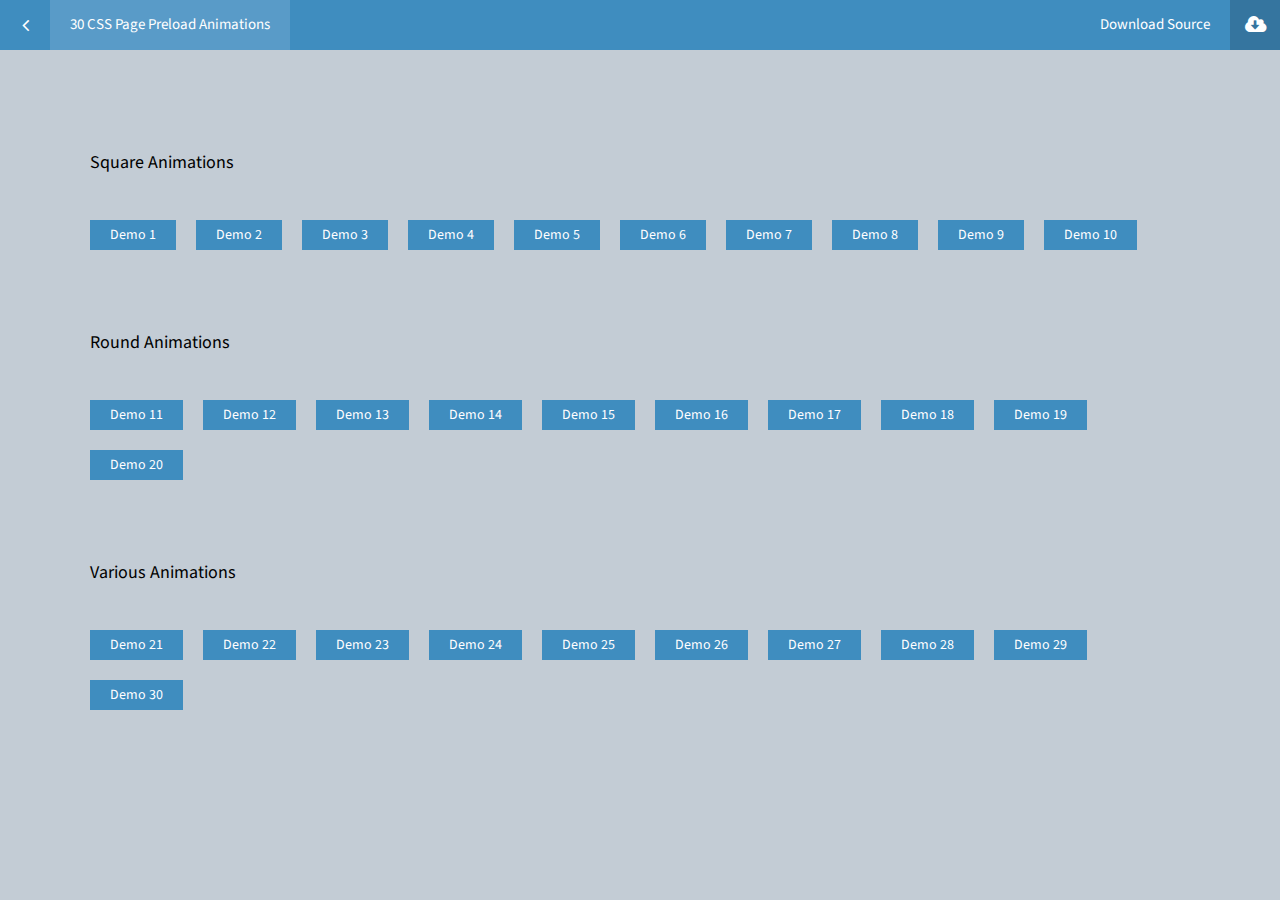
<file: static/load_page/index.html>
<!DOCTYPE html PUBLIC "-//W3C//DTD XHTML 1.0 Transitional//EN" "http://www.w3.org/TR/xhtml1/DTD/xhtml1-transitional.dtd">
<html xmlns="http://www.w3.org/1999/xhtml"><head>
<meta http-equiv="Content-Type" content="text/html; charset=utf-8" />
<link rel="shortcut icon" href="http://simbyone.com/wp-content/uploads/2014/04/3455e6f65c33232a060c28829a49b1cb.png">
<title>Page Preloading Effects</title>
<link href='http://fonts.googleapis.com/css?family=Source+Sans+Pro:200,300,400,600,700,900,200italic,300italic,400italic,600italic,700italic,900italic' rel='stylesheet' type='text/css'>
<link rel="stylesheet" href="http://maxcdn.bootstrapcdn.com/font-awesome/4.3.0/css/font-awesome.min.css">
<link href="_css/Icomoon/style.css" rel="stylesheet" type="text/css" />
<link href="_css/main.css" rel="stylesheet" type="text/css" />
<script type="text/javascript" src="_scripts/jquery-2.0.2.min.js"></script>
<script type="text/javascript" src="_scripts/main.js"></script>

</head>
<body>

<div id="header">
<div id="header-left">

<div id="header-left-icon"><a href="http://simbyone.com/30-css-page-preload-animations/"><i class="fa fa-angle-left"></i></a></div>
<div id="header-left-text"><a href="http://simbyone.com/30-css-page-preload-animations/">30 CSS Page Preload Animations</a></div>
</div>

<div id="header-right">
<div id="header-right-icon"><a href="http://simbyone.com/css-page-preload-animations/css-page-preload-animations.zip"><i class="fa fa-cloud-download"></i></a></div>
<div id="header-right-text"><a href="http://simbyone.com/css-page-preload-animations/css-page-preload-animations.zip">Download Source</a></div>
</div>
</div>

<div id="wrapper">
<div id="wrapper-center">
<div class="wrapper-center-title">Square Animations</div>
<div class="wrapper-center-content">
<a href="demo1.html">Demo 1</a>
<a href="demo2.html">Demo 2</a>
<a href="demo3.html">Demo 3</a>
<a href="demo4.html">Demo 4</a>
<a href="demo5.html">Demo 5</a>
<a href="demo6.html">Demo 6</a>
<a href="demo7.html">Demo 7</a>
<a href="demo8.html">Demo 8</a>
<a href="demo9.html">Demo 9</a>
<a href="demo10.html">Demo 10</a>
</div>
<div class="wrapper-center-title">Round Animations</div>
<div class="wrapper-center-content">
<a href="demo11.html">Demo 11</a>
<a href="demo12.html">Demo 12</a>
<a href="demo13.html">Demo 13</a>
<a href="demo14.html">Demo 14</a>
<a href="demo15.html">Demo 15</a>
<a href="demo16.html">Demo 16</a>
<a href="demo17.html">Demo 17</a>
<a href="demo18.html">Demo 18</a>
<a href="demo19.html">Demo 19</a>
<a href="demo20.html">Demo 20</a>
</div>
<div class="wrapper-center-title">Various Animations</div>
<div class="wrapper-center-content">
<a href="demo21.html">Demo 21</a>
<a href="demo22.html">Demo 22</a>
<a href="demo23.html">Demo 23</a>
<a href="demo24.html">Demo 24</a>
<a href="demo25.html">Demo 25</a>
<a href="demo26.html">Demo 26</a>
<a href="demo27.html">Demo 27</a>
<a href="demo28.html">Demo 28</a>
<a href="demo29.html">Demo 29</a>
<a href="demo30.html">Demo 30</a>
</div>
</div>
</div>



</body>
</html>
</file>
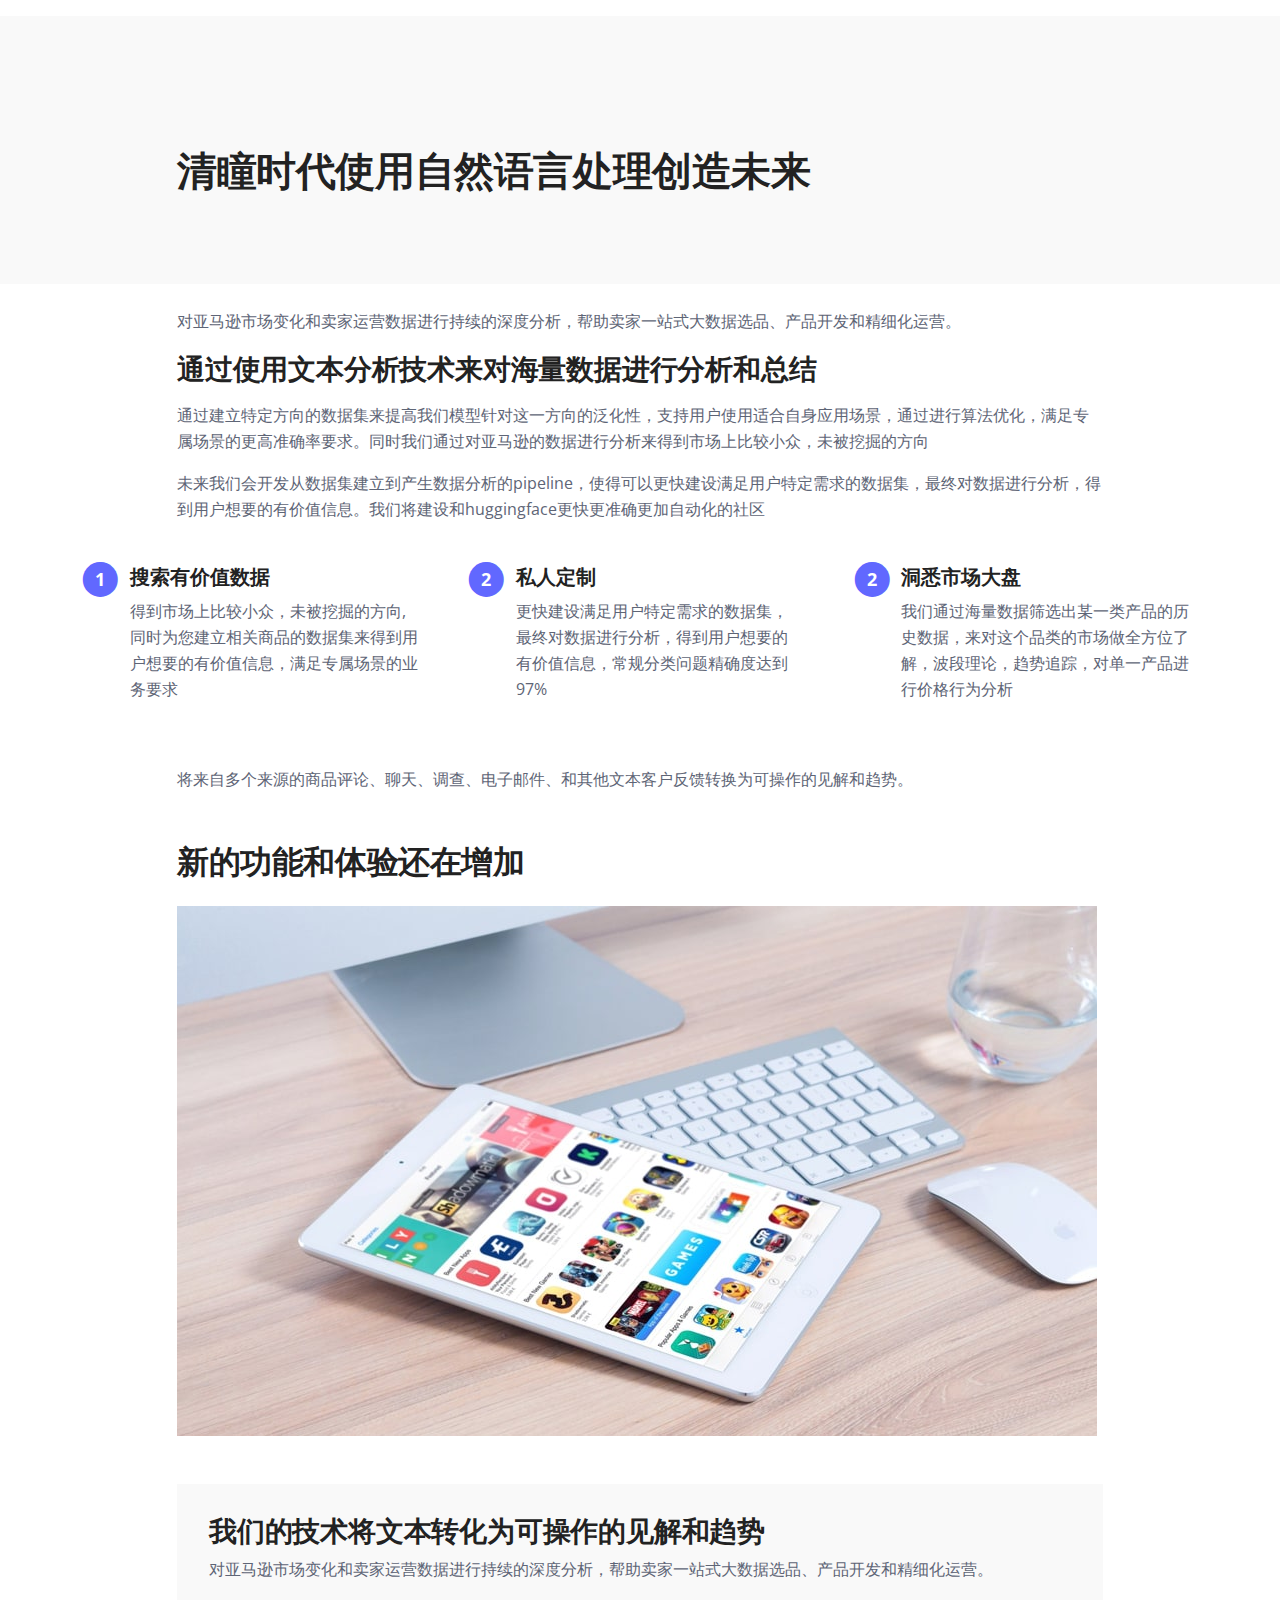
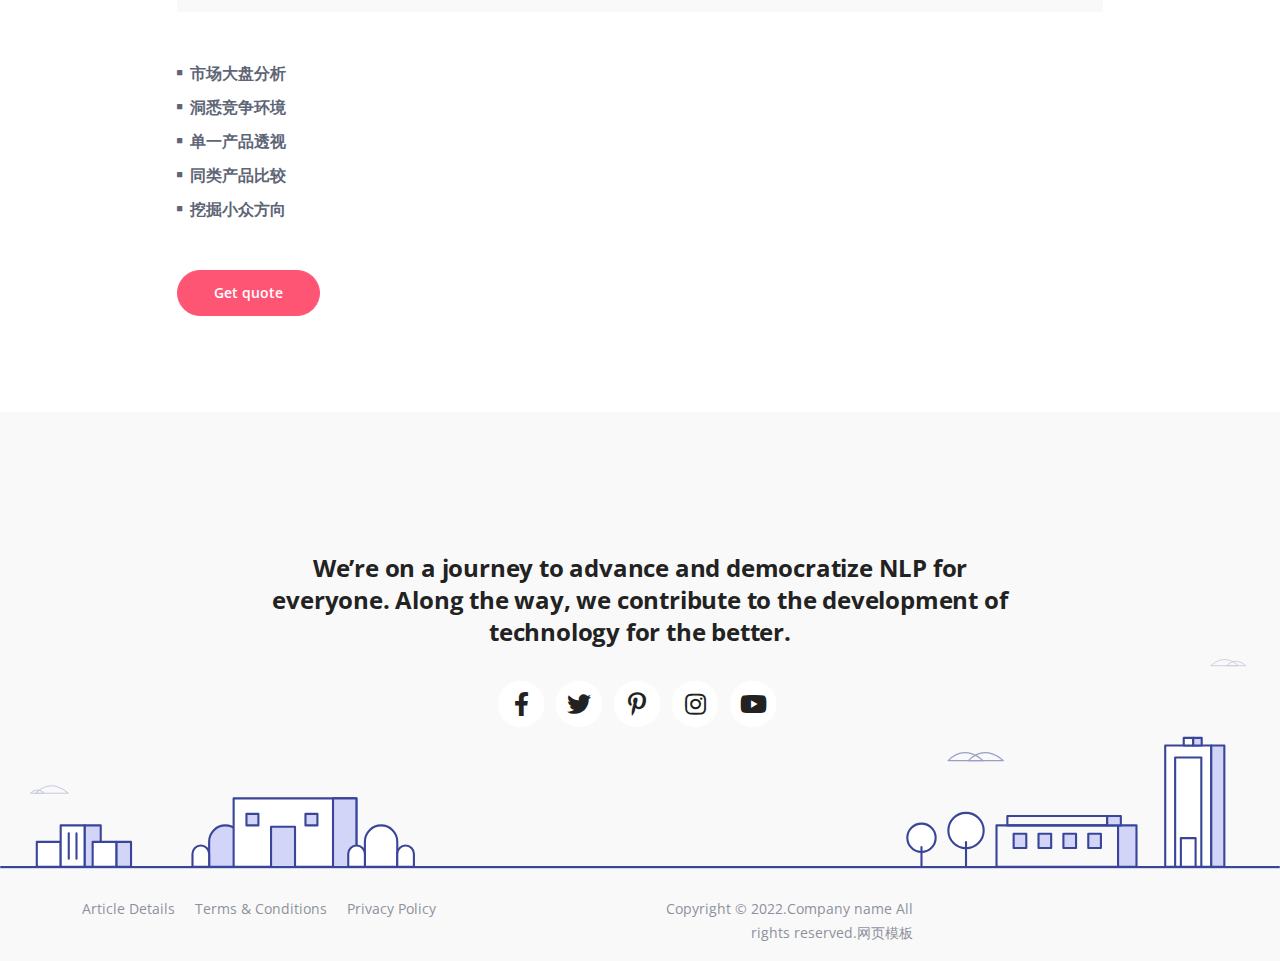
<file: static/article.html>
<!DOCTYPE html>
<html lang="en">
<head>
    <meta charset="utf-8">
    <meta name="viewport" content="width=device-width, initial-scale=1, shrink-to-fit=no">
    
    <!-- SEO Meta Tags -->
    <meta name="description" content="Your description">
    <meta name="author" content="Your name">

    <!-- OG Meta Tags to improve the way the post looks when you share the page on Facebook, Twitter, LinkedIn -->
	<meta property="og:site_name" content=""> <!-- website name -->
	<meta property="og:site" content=""> <!-- website link -->
	<meta property="og:title" content=""> <!-- title shown in the actual shared post -->
	<meta property="og:description" content=""> <!-- description shown in the actual shared post -->
	<meta property="og:image" content=""> <!-- image link, make sure it's jpg -->
	<meta property="og:url" content=""> <!-- where do you want your post to link to -->
	<meta name="twitter:card" content="summary_large_image"> <!-- to have large image post format in Twitter -->

    <!-- Webpage Title -->
    <title>项目愿景 </title>
    
    <!-- Styles -->
    <link href="../static/css/css2.css" rel="stylesheet">
    <link href="../static/css/bootstrap.min.css" rel="stylesheet">
    <link href="../static/css/fontawesome-all.min.css" rel="stylesheet">
    <link href="../static/css/swiper.css" rel="stylesheet">
	<link href="../static/css/styles.css" rel="stylesheet">
	
	<!-- Favicon  -->
    
</head>
<body>
    
    <!-- Navigation -->
    <nav id="navbarExample" class="navbar navbar-expand-lg fixed-top navbar-light extra-page" aria-label="Main navigation">
        <div class="container">

            

            <!-- Text Logo - Use this if you don't have a graphic logo -->
            <!-- <a class="navbar-brand logo-text" href="index.html">Zinc</a> -->

            <button class="navbar-toggler p-0 border-0" type="button" id="navbarSideCollapse" aria-label="Toggle navigation">
                <span class="navbar-toggler-icon"></span>
            </button>

            
        </div> <!-- end of container -->
    </nav> <!-- end of navbar -->
    <!-- end of navigation -->


    <!-- Header -->
    <header class="ex-header">
        <div class="container">
            <div class="row">
                <div class="col-xl-10 offset-xl-1">
                    <h1>清瞳时代使用自然语言处理创造未来</h1>
                </div> <!-- end of col -->
            </div> <!-- end of row -->
        </div> <!-- end of container -->
    </header> <!-- end of ex-header -->
    <!-- end of header -->


    <!-- Basic -->
    <div class="ex-basic-1 pt-4">
        <div class="container">
            <div class="row">
                <div class="col-xl-10 offset-xl-1">
                    <p>对亚马逊市场变化和卖家运营数据进行持续的深度分析，帮助卖家一站式大数据选品、产品开发和精细化运营。</p>

                    <h3 class="mb-3">通过使用文本分析技术来对海量数据进行分析和总结</h3>

                    <p>通过建立特定方向的数据集来提高我们模型针对这一方向的泛化性，支持用户使用适合自身应用场景，通过进行算法优化，满足专属场景的更高准确率要求。同时我们通过对亚马逊的数据进行分析来得到市场上比较小众，未被挖掘的方向</p>
                    <p class="mb-4">未来我们会开发从数据集建立到产生数据分析的pipeline，使得可以更快建设满足用户特定需求的数据集，最终对数据进行分析，得到用户想要的有价值信息。我们将建设和huggingface更快更准确更加自动化的社区</p>
                </div> <!-- end of col -->
            </div> <!-- end of row -->
        </div> <!-- end of container -->
    </div> <!-- end of ex-basic-1 -->
    <!-- end of basic -->


    <!-- Cards -->
    <div class="ex-cards-1 pt-3 pb-3">
        <div class="container">
            <div class="row">
                <div class="col-lg-12">
                    
                    <!-- Card -->
                    <div class="card">
                        <ul class="list-unstyled">
                            <li class="d-flex">
                                <span class="fa-stack">
                                    <span class="fas fa-circle fa-stack-2x"></span>
                                    <span class="fa-stack-1x">1</span>
                                </span>
                                <div class="flex-grow-1">
                                    <h5>搜索有价值数据 </h5>
                                    <p>得到市场上比较小众，未被挖掘的方向,同时为您建立相关商品的数据集来得到用户想要的有价值信息，满足专属场景的业务要求</p>
                                </div>
                            </li>
                        </ul>
                    </div> <!-- end of card -->
                    <!-- end of card -->
                    
                    <!-- Card -->
                    <div class="card">
                        <ul class="list-unstyled">
                            <li class="d-flex">
                                <span class="fa-stack">
                                    <span class="fas fa-circle fa-stack-2x"></span>
                                    <span class="fa-stack-1x">2</span>
                                </span>
                                <div class="flex-grow-1">
                                    <h5>私人定制</h5>
                                    <p>更快建设满足用户特定需求的数据集，最终对数据进行分析，得到用户想要的有价值信息，常规分类问题精确度达到97%</p>
                                </div>
                            </li>
                        </ul>
                    </div> <!-- end of card -->
                    <!-- end of card -->
                    
                    <!-- Card -->
                    <div class="card">
                        <ul class="list-unstyled">
                            <li class="d-flex">
                                <span class="fa-stack">
                                    <span class="fas fa-circle fa-stack-2x"></span>
                                    <span class="fa-stack-1x">2</span>
                                </span>
                                <div class="flex-grow-1">
                                    <h5>洞悉市场大盘</h5>
                                    <p>我们通过海量数据筛选出某一类产品的历史数据，来对这个品类的市场做全方位了解，波段理论，趋势追踪，对单一产品进行价格行为分析</p>
                                </div>
                            </li>
                        </ul>
                    </div> <!-- end of card -->
                    <!-- end of card -->

                </div> <!-- end of col -->   
            </div> <!-- end of row -->   
        </div> <!-- end of container -->   
    </div> <!-- end of ex-cards-1 -->
    <!-- end of cards -->


    <!-- Basic -->
    <div class="ex-basic-1 pt-3 pb-5">
        <div class="container">
            <div class="row">
                <div class="col-xl-10 offset-xl-1">
                    <p class="mb-5">将来自多个来源的商品评论、聊天、调查、电子邮件、和其他文本客户反馈转换为可操作的见解和趋势。</p>
                    
                    <h2 class="mb-4">新的功能和体验还在增加</h2>
                    <img class="img-fluid mb-5" src="../static/picture/article-details-small.jpg" alt="alternative">
                    <!-- <p>Ye on properly handsome returned throwing am no whatever. In without wishing he of picture no exposed talking minutes. Curiosity continual belonging offending so explained it exquisite. Do remember to followed yourself material mr recurred carriage. Way mrs end gave fat skin brown yesterday tall walk fact bed.</p>
                    <p class="mb-5">High drew west we no or at john. About or given on witty event. Or sociable up material bachelor bringing landlord confined. Busy so many in hung easy find well up. So of exquisite my an explained remainder. Dashwood denoting securing be on perceive my laughing so. Ye on properly handsome returned throwing am no whatever.</p> -->
                    <div class="text-box mb-5">
                        <h3>我们的技术将文本转化为可操作的见解和趋势</h3>
                        <p>对亚马逊市场变化和卖家运营数据进行持续的深度分析，帮助卖家一站式大数据选品、产品开发和精细化运营。</p>
                    </div> <!-- end of text-box -->
                    <!-- <p class="mb-4">Ye on properly handsome returned throwing am no whatever. In without wishing he of picture no exposed talking minutes. Curiosity continual belonging offending so explained it exquisite. Do remember to followed yourself material mr recurred carriage. Way mrs end gave eturned throwing am no whatever in fat skin brown yesterday tall walk fact bed.</p> -->
                    <ul class="list-unstyled li-space-lg mb-5">
                        <li class="d-flex">
                            <i class="fas fa-square"></i>
                            <div class="flex-grow-1"><strong>市场大盘分析</strong> </div>
                        </li>
                        <li class="d-flex">
                            <i class="fas fa-square"></i>
                            <div class="flex-grow-1"><strong>洞悉竞争环境</strong> </div>
                        </li>
                        <li class="d-flex">
                            <i class="fas fa-square"></i>
                            <div class="flex-grow-1"><strong>单一产品透视</strong>  </div>
                        </li>
                        <li class="d-flex">
                            <i class="fas fa-square"></i>
                            <div class="flex-grow-1"><strong>同类产品比较</strong>  </div>
                        </li>
                        <li class="d-flex">
                            <i class="fas fa-square"></i>
                            <div class="flex-grow-1"><strong>挖掘小众方向</strong>  </div>
                        </li>
                    </ul>
                    
                    <a class="btn-solid-reg mb-5" href="index.html#contact">Get quote</a>
                </div> <!-- end of col -->
            </div> <!-- end of row -->
        </div> <!-- end of container -->
    </div> <!-- end of ex-basic-1 -->
    <!-- end of basic -->


    <!-- Footer -->
    <div class="footer bg-gray">
        <img class="decoration-city" src="../static/picture/decoration-city.svg" alt="alternative">
        <div class="container">
            <div class="row">
                <div class="col-lg-12">
                    <h4>We’re on a journey to advance and democratize NLP for everyone. Along the way, we contribute to the development of technology for the better.      </h4>
                    <div class="social-container">
                        <span class="fa-stack">
                            <a href="#your-link">
                                <i class="fas fa-circle fa-stack-2x"></i>
                                <i class="fab fa-facebook-f fa-stack-1x"></i>
                            </a>
                        </span>
                        <span class="fa-stack">
                            <a href="#your-link">
                                <i class="fas fa-circle fa-stack-2x"></i>
                                <i class="fab fa-twitter fa-stack-1x"></i>
                            </a>
                        </span>
                        <span class="fa-stack">
                            <a href="#your-link">
                                <i class="fas fa-circle fa-stack-2x"></i>
                                <i class="fab fa-pinterest-p fa-stack-1x"></i>
                            </a>
                        </span>
                        <span class="fa-stack">
                            <a href="#your-link">
                                <i class="fas fa-circle fa-stack-2x"></i>
                                <i class="fab fa-instagram fa-stack-1x"></i>
                            </a>
                        </span>
                        <span class="fa-stack">
                            <a href="#your-link">
                                <i class="fas fa-circle fa-stack-2x"></i>
                                <i class="fab fa-youtube fa-stack-1x"></i>
                            </a>
                        </span>
                    </div> <!-- end of social-container -->
                </div> <!-- end of col -->
            </div> <!-- end of row -->
        </div> <!-- end of container -->
    </div> <!-- end of footer -->  
    <!-- end of footer -->


    <!-- Copyright -->
    <div class="copyright bg-gray">
        <div class="container">
            <div class="row">
                <div class="col-lg-6">
                    <ul class="list-unstyled li-space-lg p-small">
                        <li><a href="">Article Details</a></li>
                        <li><a href="terms.html">Terms & Conditions</a></li>
                        <li><a href="privacy.html">Privacy Policy</a></li>
                    </ul>
                </div> <!-- end of col -->
                <div class="col-lg-3">
                    <p class="p-small statement">Copyright &copy; 2022.Company name All rights reserved.<a target="_blank" href="https://sc.chinaz.com/moban/">&#x7F51;&#x9875;&#x6A21;&#x677F;</a></p>
                </div> <!-- end of col -->

            </div> <!-- enf of row -->
        </div> <!-- end of container -->
    </div> <!-- end of copyright --> 
    <!-- end of copyright -->
    

    
    <!-- end of back to top button -->
    	
    <!-- Scripts -->
    <script src="../static/js/bootstrap.min.js"></script> <!-- Bootstrap framework -->
    <script src="../static/js/swiper.min.js"></script> <!-- Swiper for image and text sliders -->
    <script src="../static/js/purecounter.min.js"></script> <!-- Purecounter counter for statistics numbers -->
    <script src="../static/js/isotope.pkgd.min.js"></script> <!-- Isotope for filter -->
    <script src="../static/js/scripts.js"></script> <!-- Custom scripts -->
</body>
</html>
</file>
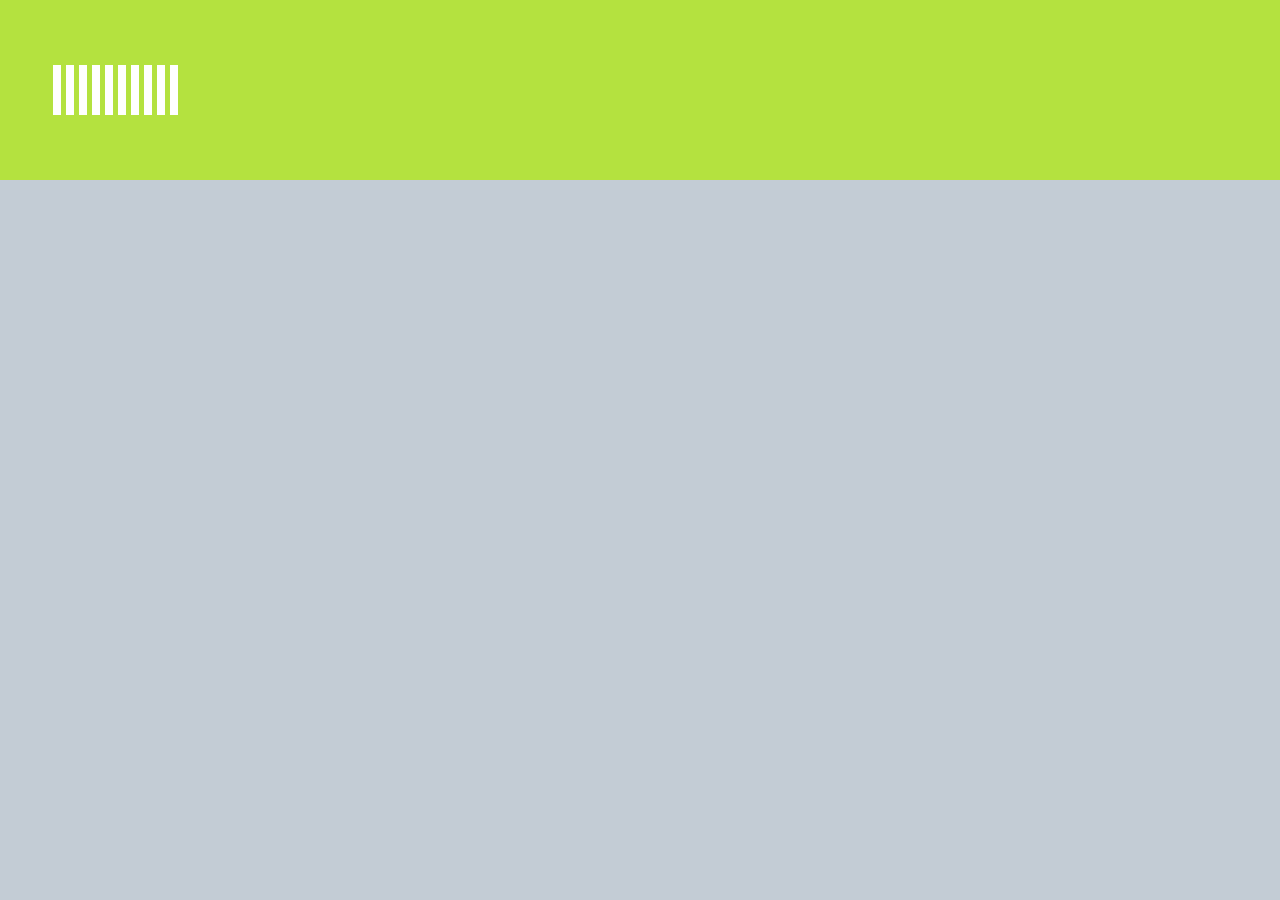
<file: static/load_page/demo26.html>
<link href="_css/Icomoon/style.css" rel="stylesheet" type="text/css" />
<link href="_css/main.css" rel="stylesheet" type="text/css" />
<script type="text/javascript" src="_scripts/jquery-2.0.2.min.js"></script>
<script type="text/javascript" src="_scripts/main.js"></script>
<!-- 程序加载画面 -->
<style>
	#loading_page{
		background-color: #b4e23f;
		height: 20%;
		width: 100%;
		position: fixed;
		z-index: 1;
		margin-top: 0px;
		top: 0px;
	}
	#loading-center{
		width: 20%;
		height: 100%;
		position: relative;
		}
	#loading-center-absolute {
		position: absolute;
		left: 50%;
		top: 50%;
		height: 50px;
		width: 150px;
		margin-top: -25px;
		margin-left: -75px;
	
	}
	.object{
		width: 8px;
		height: 50px;
		margin-right:5px;
		background-color: #FFF;
		-webkit-animation: animate 1s infinite;
		animation: animate 1s infinite;
		float: left;
		}
	
	.object:last-child {
		margin-right: 0px;
		}
	
	.object:nth-child(10){
		-webkit-animation-delay: 0.9s;
		animation-delay: 0.9s;	
		}
	.object:nth-child(9){
		-webkit-animation-delay: 0.8s;
		animation-delay: 0.8s;	
		}	
	.object:nth-child(8){
		-webkit-animation-delay: 0.7s;
		animation-delay: 0.7s;	
		}
	.object:nth-child(7){
		-webkit-animation-delay: 0.6s;
		animation-delay: 0.6s;	
		}
	.object:nth-child(6){
		-webkit-animation-delay: 0.5s;
		animation-delay: 0.5s;	
		}
	.object:nth-child(5){
		-webkit-animation-delay: 0.4s;
		animation-delay: 0.4s;
		}
	.object:nth-child(4){
		-webkit-animation-delay: 0.3s;
		animation-delay: 0.3s;		
		}
	.object:nth-child(3){
		-webkit-animation-delay: 0.2s;
		animation-delay: 0.2s;	
		}
	.object:nth-child(2){
		-webkit-animation-delay: 0.1s;
		animation-delay: 0.1s;
		}						
		
	
	
	@-webkit-keyframes animate {
	 
	  50% {
		-ms-transform: translateX(-25px) scaleY(2); 
		   -webkit-transform: translateX(-25px) scaleY(2);
		transform: translateX(-25px) scaleY(2);
		  }
	
	
	}
	
	@keyframes animate {
	  50% {
		-ms-transform: translateX(-25px) scaleY(2); 
		   -webkit-transform: translateX(-25px) scaleY(2);
		transform: translateX(-25px) scaleY(2);
		  }
	
	  
	}
	
	</style>

</head>
<body>
<div id="loading_page" class="loading_page">
<div id="loading-center">
<div id="loading-center-absolute">
<div class="object"></div>
<div class="object"></div>
<div class="object"></div>
<div class="object"></div>
<div class="object"></div>
<div class="object"></div>
<div class="object"></div>
<div class="object"></div>
<div class="object"></div>
<div class="object"></div>
</div>
</div>
</div>
</div>

</body>
</html>
</file>
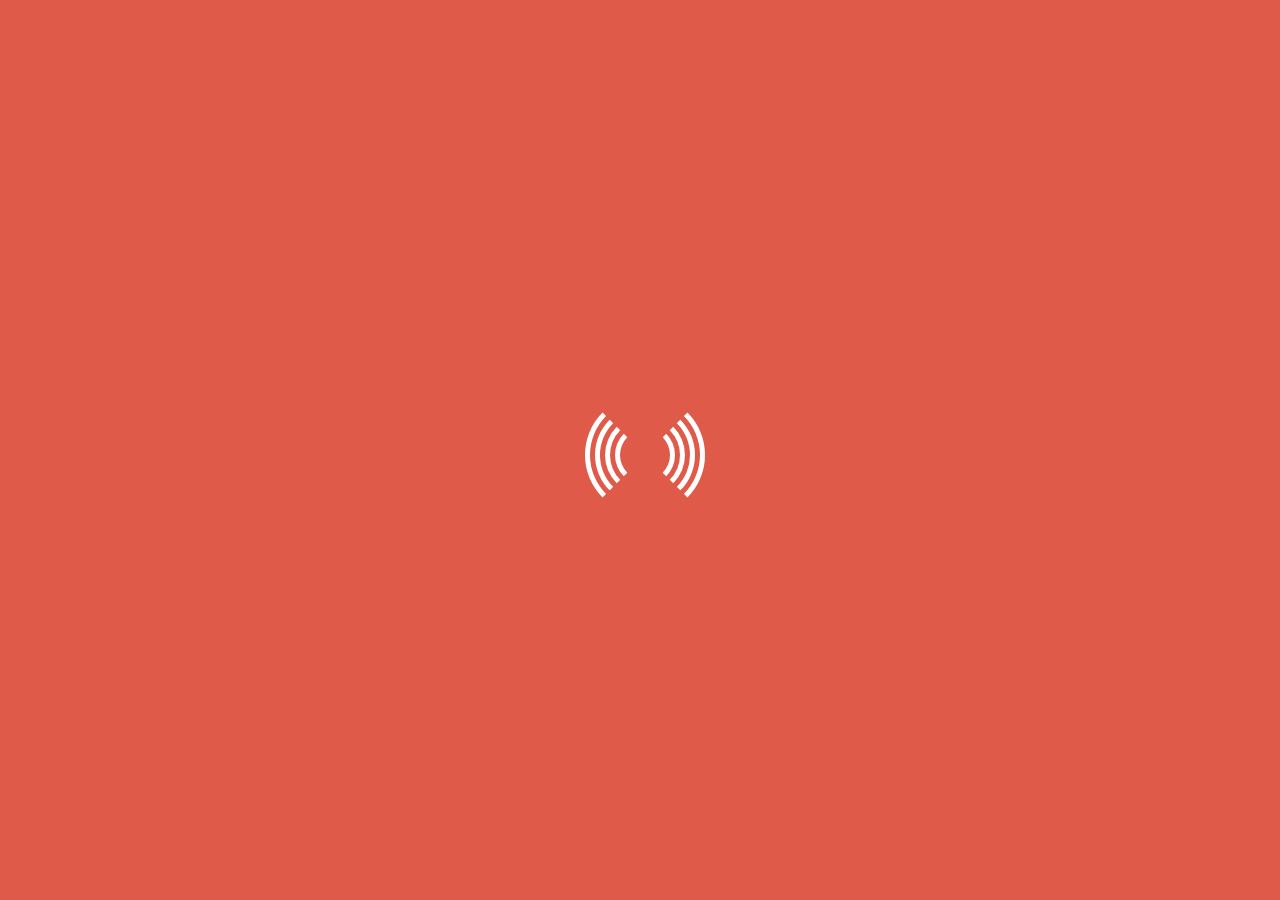
<file: static/load_page/demo27.html>
<!DOCTYPE html PUBLIC "-//W3C//DTD XHTML 1.0 Transitional//EN" "http://www.w3.org/TR/xhtml1/DTD/xhtml1-transitional.dtd">
<html xmlns="http://www.w3.org/1999/xhtml"><head>
<meta http-equiv="Content-Type" content="text/html; charset=utf-8" />
<link rel="shortcut icon" href="http://simbyone.com/wp-content/uploads/2014/04/3455e6f65c33232a060c28829a49b1cb.png">
<title>Page Preloading Effects</title>
<link href='http://fonts.googleapis.com/css?family=Source+Sans+Pro:200,300,400,600,700,900,200italic,300italic,400italic,600italic,700italic,900italic' rel='stylesheet' type='text/css'>
<link rel="stylesheet" href="http://maxcdn.bootstrapcdn.com/font-awesome/4.3.0/css/font-awesome.min.css">
<link href="_css/Icomoon/style.css" rel="stylesheet" type="text/css" />
<link href="_css/main.css" rel="stylesheet" type="text/css" />
<script type="text/javascript" src="_scripts/jquery-2.0.2.min.js"></script>
<script type="text/javascript" src="_scripts/main.js"></script>

<style>
#loading{
	background-color: #df5a49;
	height: 100%;
	width: 100%;
	position: fixed;
	z-index: 1;
	margin-top: 0px;
	top: 0px;
}
#loading-center{
	width: 100%;
	height: 100%;
	position: relative;
	}
#loading-center-absolute {
	position: absolute;
	left: 50%;
	top: 50%;
	height: 200px;
	width: 200px;
	margin-top: -100px;
	margin-left: -100px;	

}
.object{
    -moz-border-radius: 50% 50% 50% 50%;
	-webkit-border-radius: 50% 50% 50% 50%;
	border-radius: 50% 50% 50% 50%;
	position: absolute;
	border-left: 5px solid #FFF;
	border-right: 5px solid #FFF;
	border-top: 5px solid transparent;
	border-bottom: 5px solid transparent;
	-webkit-animation: animate 2s infinite;
	animation: animate 2s infinite;	
	}

#object_one{
	left: 75px;
	top: 75px;
	width: 50px;
	height: 50px;
	}
							
#object_two{
	left: 65px;
	top: 65px;
	width: 70px;
	height: 70px;
	-webkit-animation-delay: 0.1s;
    animation-delay: 0.1s;
	}
		
#object_three{
	left: 55px;
	top: 55px;
	width: 90px;
	height: 90px;
	-webkit-animation-delay: 0.2s;
    animation-delay: 0.2s;
	}
#object_four{
	left: 45px;
	top: 45px;
	width: 110px;
	height: 110px;
	-webkit-animation-delay: 0.3s;
    animation-delay: 0.3s;
	
	}	

@-webkit-keyframes animate {
 

50% {
	-ms-transform: rotate(180deg); 
   	-webkit-transform: rotate(180deg); 
    transform: rotate(180deg); 
  }
	  
100% {
	-ms-transform: rotate(0deg); 
   	-webkit-transform: rotate(0deg); 
    transform: rotate(0deg); 
  }	  

}

@keyframes animate {

50% {
	-ms-transform: rotate(180deg); 
   	-webkit-transform: rotate(180deg); 
    transform: rotate(180deg); 
  }
	  
100% {
	-ms-transform: rotate(0deg); 
   	-webkit-transform: rotate(0deg); 
    transform: rotate(0deg); 
  }	  

  
}




</style>
</head>
<body>
<div id="loading">
<div id="loading-center">
<div id="loading-center-absolute">
<div class="object" id="object_four"></div>
<div class="object" id="object_three"></div>
<div class="object" id="object_two"></div>
<div class="object" id="object_one"></div>

</div>
</div>
 
</div>


<div id="header">
<div id="header-left">

<div id="header-left-icon"><a href="http://simbyone.com/30-css-page-preload-animations/"><i class="fa fa-angle-left"></i></a></div>
<div id="header-left-text"><a href="http://simbyone.com/30-css-page-preload-animations/">30 CSS Page Preload Animations</a></div>
</div>

<div id="header-right">
<div id="header-right-icon"><a href="http://simbyone.com/css-page-preload-animations/css-page-preload-animations.zip"><i class="fa fa-cloud-download"></i></a></div>
<div id="header-right-text"><a href="http://simbyone.com/css-page-preload-animations/css-page-preload-animations.zip">Download Source</a></div>
</div>
</div>

<div id="wrapper">
<div id="wrapper-center">
<div class="wrapper-center-title">Square Animations</div>
<div class="wrapper-center-content">
<a href="demo1.html">Demo 1</a>
<a href="demo2.html">Demo 2</a>
<a href="demo3.html">Demo 3</a>
<a href="demo4.html">Demo 4</a>
<a href="demo5.html">Demo 5</a>
<a href="demo6.html">Demo 6</a>
<a href="demo7.html">Demo 7</a>
<a href="demo8.html">Demo 8</a>
<a href="demo9.html">Demo 9</a>
<a href="demo10.html">Demo 10</a>
</div>
<div class="wrapper-center-title">Round Animations</div>
<div class="wrapper-center-content">
<a href="demo11.html">Demo 11</a>
<a href="demo12.html">Demo 12</a>
<a href="demo13.html">Demo 13</a>
<a href="demo14.html">Demo 14</a>
<a href="demo15.html">Demo 15</a>
<a href="demo16.html">Demo 16</a>
<a href="demo17.html">Demo 17</a>
<a href="demo18.html">Demo 18</a>
<a href="demo19.html">Demo 19</a>
<a href="demo20.html">Demo 20</a>
</div>
<div class="wrapper-center-title">Various Animations</div>
<div class="wrapper-center-content">
<a href="demo21.html">Demo 21</a>
<a href="demo22.html">Demo 22</a>
<a href="demo23.html">Demo 23</a>
<a href="demo24.html">Demo 24</a>
<a href="demo25.html">Demo 25</a>
<a href="demo26.html">Demo 26</a>
<a href="demo27.html">Demo 27</a>
<a href="demo28.html">Demo 28</a>
<a href="demo29.html">Demo 29</a>
<a href="demo30.html">Demo 30</a>
</div>
</div>
</div>



</body>
</html>
</file>
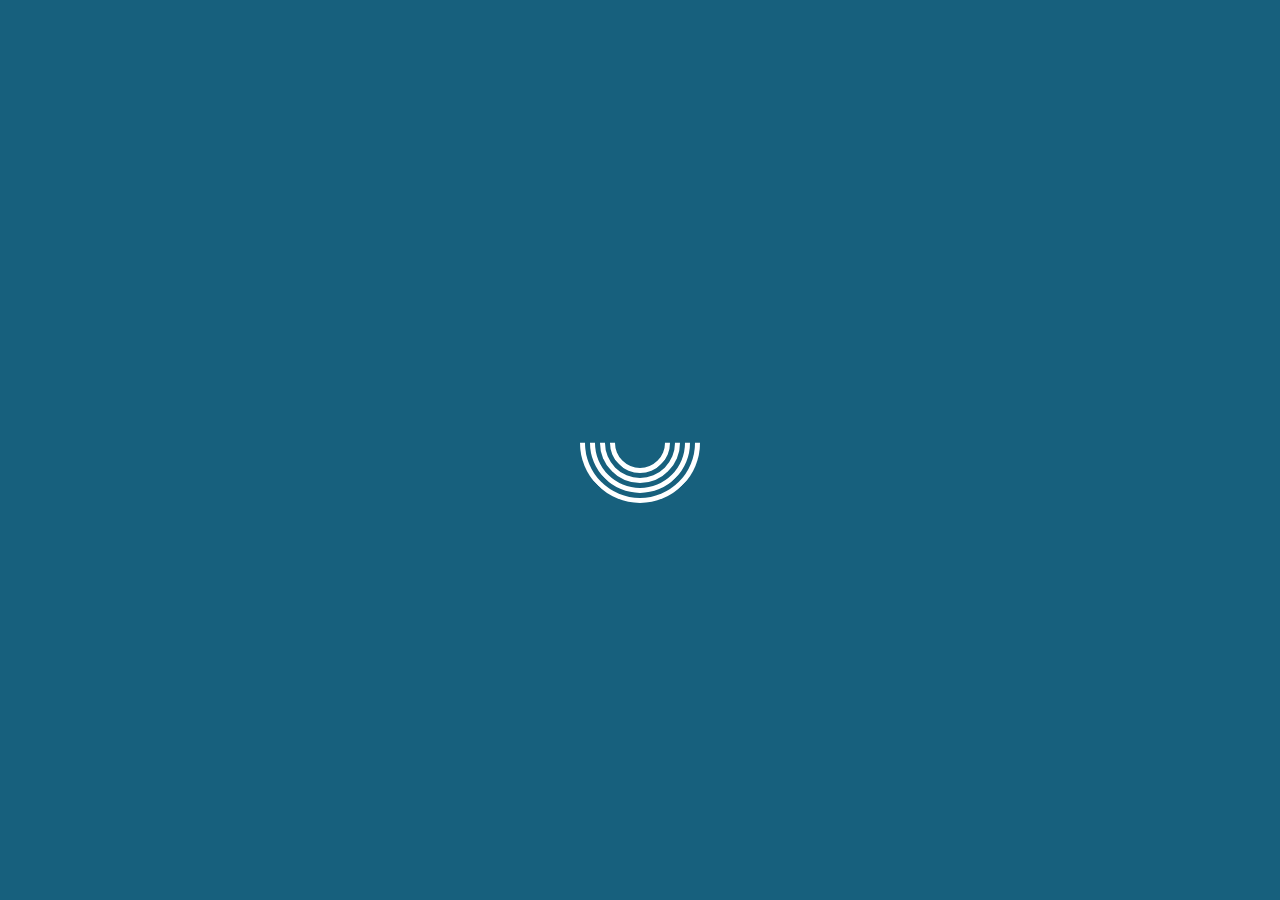
<file: static/load_page/demo28.html>
<!DOCTYPE html PUBLIC "-//W3C//DTD XHTML 1.0 Transitional//EN" "http://www.w3.org/TR/xhtml1/DTD/xhtml1-transitional.dtd">
<html xmlns="http://www.w3.org/1999/xhtml"><head>
<meta http-equiv="Content-Type" content="text/html; charset=utf-8" />
<link rel="shortcut icon" href="http://simbyone.com/wp-content/uploads/2014/04/3455e6f65c33232a060c28829a49b1cb.png">
<title>Page Preloading Effects</title>
<link href='http://fonts.googleapis.com/css?family=Source+Sans+Pro:200,300,400,600,700,900,200italic,300italic,400italic,600italic,700italic,900italic' rel='stylesheet' type='text/css'>
<link rel="stylesheet" href="http://maxcdn.bootstrapcdn.com/font-awesome/4.3.0/css/font-awesome.min.css">
<link href="_css/Icomoon/style.css" rel="stylesheet" type="text/css" />
<link href="_css/main.css" rel="stylesheet" type="text/css" />
<script type="text/javascript" src="_scripts/jquery-2.0.2.min.js"></script>
<script type="text/javascript" src="_scripts/main.js"></script>

<style>
#loading{
	background-color: #17607d;
	height: 100%;
	width: 100%;
	position: fixed;
	z-index: 1;
	margin-top: 0px;
	top: 0px;
}
#loading-center{
	width: 100%;
	height: 100%;
	position: relative;
	}
#loading-center-absolute {
	position: absolute;
	left: 50%;
	top: 50%;
	height: 200px;
	width: 200px;
	margin-top: -100px;
	margin-left: -100px;
	-ms-transform: rotate(-135deg); 
   	-webkit-transform: rotate(-135deg); 
    transform: rotate(-135deg);

}
.object{

	-moz-border-radius: 50% 50% 50% 50%;
	-webkit-border-radius: 50% 50% 50% 50%;
	border-radius: 50% 50% 50% 50%;
	position: absolute;
	border-top: 5px solid #FFF;
	border-bottom: 5px solid transparent;
	border-left:  5px solid #FFF;
	border-right: 5px solid transparent;
	
	-webkit-animation: animate 2s infinite;
	animation: animate 2s infinite;	

	}


#object_one{
	left: 75px;
	top: 75px;
	width: 50px;
	height: 50px;
	}
							
#object_two{
	left: 65px;
	top: 65px;
	width: 70px;
	height: 70px;
	-webkit-animation-delay: 0.2s;
    animation-delay: 0.2s;
	}
		
#object_three{
	left: 55px;
	top: 55px;
	width: 90px;
	height: 90px;
	-webkit-animation-delay: 0.4s;
    animation-delay: 0.4s;
	}
#object_four{
	left: 45px;
	top: 45px;
	width: 110px;
	height: 110px;
	-webkit-animation-delay: 0.6s;
    animation-delay: 0.6s;
	
	}	

@-webkit-keyframes animate {
 

50% {

	-ms-transform: rotate(360deg) scale(0.8); 
   	-webkit-transform: rotate(360deg) scale(0.8); 
    transform: rotate(360deg) scale(0.8); 
  }
	  
  

}

@keyframes animate {
	
50% {

	-ms-transform: rotate(360deg) scale(0.8); 
   	-webkit-transform: rotate(360deg) scale(0.8); 
    transform: rotate(360deg) scale(0.8); 
  }	
	
	}




</style>
</head>
<body>
<div id="loading">
<div id="loading-center">
<div id="loading-center-absolute">
<div class="object" id="object_four"></div>
<div class="object" id="object_three"></div>
<div class="object" id="object_two"></div>
<div class="object" id="object_one"></div>

</div>
</div>
 
</div>


<div id="header">
<div id="header-left">

<div id="header-left-icon"><a href="http://simbyone.com/30-css-page-preload-animations/"><i class="fa fa-angle-left"></i></a></div>
<div id="header-left-text"><a href="http://simbyone.com/30-css-page-preload-animations/">30 CSS Page Preload Animations</a></div>
</div>

<div id="header-right">
<div id="header-right-icon"><a href="http://simbyone.com/css-page-preload-animations/css-page-preload-animations.zip"><i class="fa fa-cloud-download"></i></a></div>
<div id="header-right-text"><a href="http://simbyone.com/css-page-preload-animations/css-page-preload-animations.zip">Download Source</a></div>
</div>
</div>

<div id="wrapper">
<div id="wrapper-center">
<div class="wrapper-center-title">Square Animations</div>
<div class="wrapper-center-content">
<a href="demo1.html">Demo 1</a>
<a href="demo2.html">Demo 2</a>
<a href="demo3.html">Demo 3</a>
<a href="demo4.html">Demo 4</a>
<a href="demo5.html">Demo 5</a>
<a href="demo6.html">Demo 6</a>
<a href="demo7.html">Demo 7</a>
<a href="demo8.html">Demo 8</a>
<a href="demo9.html">Demo 9</a>
<a href="demo10.html">Demo 10</a>
</div>
<div class="wrapper-center-title">Round Animations</div>
<div class="wrapper-center-content">
<a href="demo11.html">Demo 11</a>
<a href="demo12.html">Demo 12</a>
<a href="demo13.html">Demo 13</a>
<a href="demo14.html">Demo 14</a>
<a href="demo15.html">Demo 15</a>
<a href="demo16.html">Demo 16</a>
<a href="demo17.html">Demo 17</a>
<a href="demo18.html">Demo 18</a>
<a href="demo19.html">Demo 19</a>
<a href="demo20.html">Demo 20</a>
</div>
<div class="wrapper-center-title">Various Animations</div>
<div class="wrapper-center-content">
<a href="demo21.html">Demo 21</a>
<a href="demo22.html">Demo 22</a>
<a href="demo23.html">Demo 23</a>
<a href="demo24.html">Demo 24</a>
<a href="demo25.html">Demo 25</a>
<a href="demo26.html">Demo 26</a>
<a href="demo27.html">Demo 27</a>
<a href="demo28.html">Demo 28</a>
<a href="demo29.html">Demo 29</a>
<a href="demo30.html">Demo 30</a>
</div>
</div>
</div>



</body>
</html>
</file>
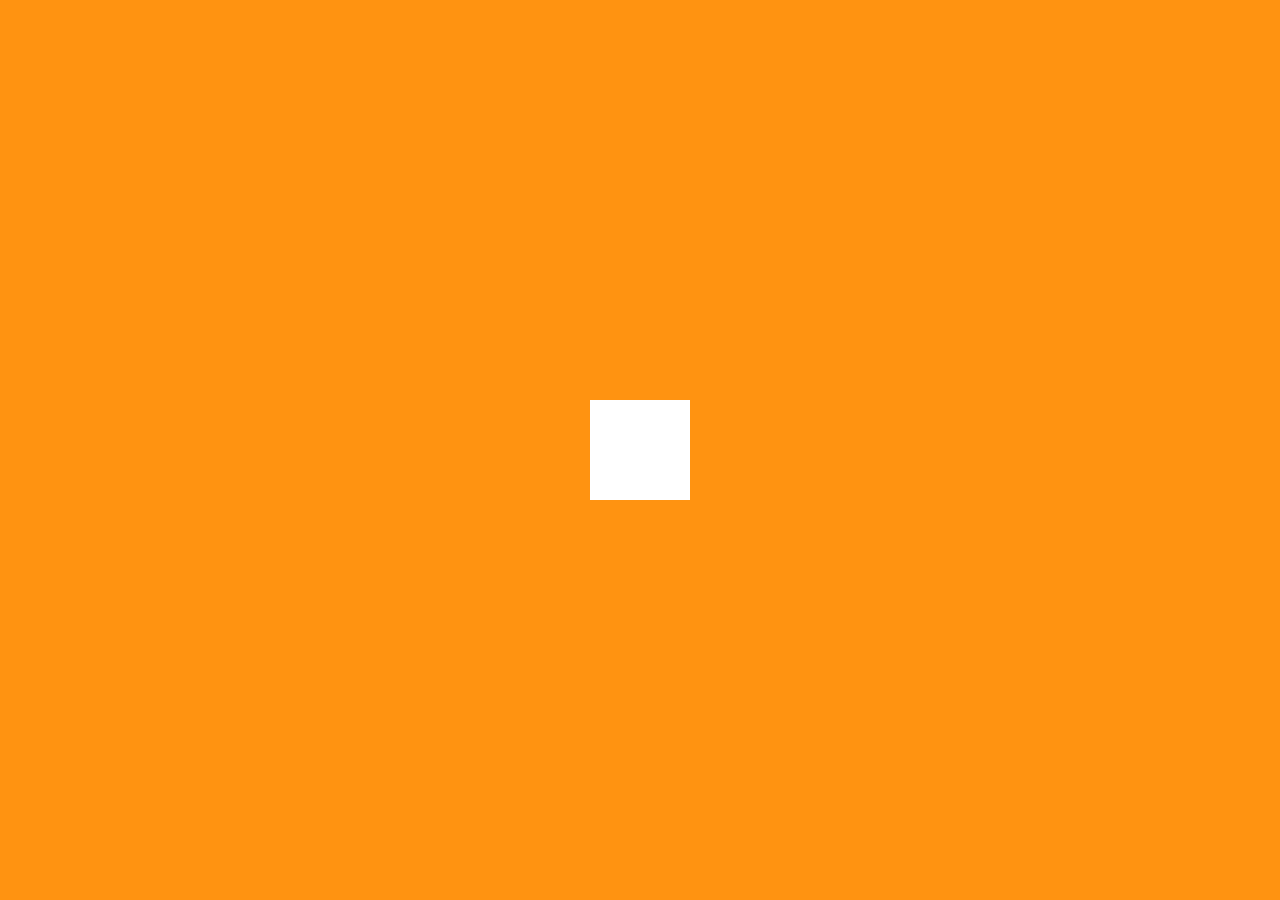
<file: static/load_page/demo29.html>
<!DOCTYPE html PUBLIC "-//W3C//DTD XHTML 1.0 Transitional//EN" "http://www.w3.org/TR/xhtml1/DTD/xhtml1-transitional.dtd">
<html xmlns="http://www.w3.org/1999/xhtml"><head>
<meta http-equiv="Content-Type" content="text/html; charset=utf-8" />
<link rel="shortcut icon" href="http://simbyone.com/wp-content/uploads/2014/04/3455e6f65c33232a060c28829a49b1cb.png">
<title>Page Preloading Effects</title>
<link href='http://fonts.googleapis.com/css?family=Source+Sans+Pro:200,300,400,600,700,900,200italic,300italic,400italic,600italic,700italic,900italic' rel='stylesheet' type='text/css'>
<link rel="stylesheet" href="http://maxcdn.bootstrapcdn.com/font-awesome/4.3.0/css/font-awesome.min.css">
<link href="_css/Icomoon/style.css" rel="stylesheet" type="text/css" />
<link href="_css/main.css" rel="stylesheet" type="text/css" />
<script type="text/javascript" src="_scripts/jquery-2.0.2.min.js"></script>
<script type="text/javascript" src="_scripts/main.js"></script>

<style>
#loading{
	background-color: #ff9311;
	height: 100%;
	width: 100%;
	position: fixed;
	z-index: 1;
	margin-top: 0px;
	top: 0px;
}
#loading-center{
	width: 100%;
	height: 100%;
	position: relative;
	}
#loading-center-absolute {
	position: absolute;
	left: 50%;
	top: 50%;
	height: 100px;
	width: 100px;
	margin-top: -50px;
	margin-left: -50px;
}
.object{
	position: absolute;
	height: 10px;
	width: 50px;		
	background-color: #FFF;
}	
.object:nth-child(2n+0) {
	-webkit-animation: animate_right 2s infinite;
	animation: animate_right 2s infinite;
}
.object:nth-child(2n+1) {
	-webkit-animation: animate_left 2s infinite;
	animation: animate_left 2s infinite;
}		
.object:nth-child(1){
	top: 0px;
	left: 0px;	
	}
.object:nth-child(2){
	top: 0px;
	left: 50px;
	}
.object:nth-child(3){
	top: 10px;
	left: 0px;	
	-webkit-animation-delay: 0.1s;
    animation-delay: 0.1s;	
	}
.object:nth-child(4){
	top: 10px;
	left: 50px;
	-webkit-animation-delay: 0.1s;
    animation-delay: 0.1s;	
	}
.object:nth-child(5){
	top: 20px;
	left: 0px;
	-webkit-animation-delay: 0.2s;
    animation-delay: 0.2s;	
	}
.object:nth-child(6){
	top: 20px;
	left: 50px;
	-webkit-animation-delay: 0.2s;
    animation-delay: 0.2s;
	}
.object:nth-child(7){
	top: 30px;
	left: 0px;	
	-webkit-animation-delay: 0.3s;
    animation-delay: 0.3s;		
	}
.object:nth-child(8){
	top: 30px;
	left: 50px;
	-webkit-animation-delay: 0.3s;
    animation-delay: 0.3s;	
	}
.object:nth-child(9){
	top: 40px;
	left: 0px;	
	-webkit-animation-delay: 0.4s;
    animation-delay: 0.4s;
	}				
.object:nth-child(10){
	top: 40px;
	left: 50px;	
	-webkit-animation-delay: 0.4s;
    animation-delay: 0.4s;
	}	
.object:nth-child(11){
	top: 50px;
	left: 0px;	
	-webkit-animation-delay: 0.5s;
    animation-delay: 0.5s;
	}				
.object:nth-child(12){
	top: 50px;
	left: 50px;	
	-webkit-animation-delay: 0.5s;
    animation-delay: 0.5s;
	}	
.object:nth-child(13){
	top: 60px;
	left: 0px;	
	-webkit-animation-delay: 0.6s;
    animation-delay: 0.6s;
	}				
.object:nth-child(14){
	top: 60px;
	left: 50px;	
	-webkit-animation-delay: 0.6s;
    animation-delay: 0.6s;
	}	
.object:nth-child(15){
	top: 70px;
	left: 0px;	
	-webkit-animation-delay: 0.7s;
    animation-delay: 0.7s;
	}				
.object:nth-child(16){
	top: 70px;
	left: 50px;	
	-webkit-animation-delay: 0.7s;
    animation-delay: 0.7s;
	}
.object:nth-child(17){
	top: 80px;
	left: 0px;	
	-webkit-animation-delay: 0.8s;
    animation-delay: 0.8s;
	}				
.object:nth-child(18){
	top: 80px;
	left: 50px;	
	-webkit-animation-delay: 0.8s;
    animation-delay: 0.8s;
	}
.object:nth-child(19){
	top: 90px;
	left: 0px;	
	-webkit-animation-delay: 0.9s;
    animation-delay: 0.9s;
	}				
.object:nth-child(20){
	top: 90px;
	left: 50px;	
	-webkit-animation-delay: 0.9s;
    animation-delay: 0.9s;
	}



@-webkit-keyframes animate_right {
 

50% {
	-ms-transform: translate(200px,-200px) rotate(180deg); 
   	-webkit-transform: translate(200px,-200px) rotate(180deg); 
    transform: translate(200px,-200px) rotate(180deg); 
  }
	  
  

}

@keyframes animate_right {

50% {
	-ms-transform: translate(200px,-200px) rotate(180deg); 
   	-webkit-transform: translate(200px,-200px) rotate(180deg); 
    transform: translate(200px,-200px) rotate(180deg); 
  }
	 
	
	
	}
	


@-webkit-keyframes animate_left {
 

50% {
	-ms-transform: translate(-200px,-200px) rotate(180deg); 
   	-webkit-transform: translate(-200px,-200px) rotate(180deg); 
    transform: translate(-200px,-200px) rotate(180deg); 
  }
	  
  

}

@keyframes animate_left {

50% {
	-ms-transform: translate(-200px,-200px) rotate(180deg); 
   	-webkit-transform: translate(-200px,-200px) rotate(180deg); 
    transform: translate(-200px,-200px) rotate(180deg); 
  }
	 
	
	
	}


</style>
</head>
<body>
<div id="loading">
<div id="loading-center">
<div id="loading-center-absolute">
<div class="object"></div>
<div class="object"></div>
<div class="object"></div>
<div class="object"></div>
<div class="object"></div>
<div class="object"></div>
<div class="object"></div>
<div class="object"></div>
<div class="object"></div>
<div class="object"></div>
<div class="object"></div>
<div class="object"></div>
<div class="object"></div>
<div class="object"></div>
<div class="object"></div>
<div class="object"></div>
<div class="object"></div>
<div class="object"></div>
<div class="object"></div>
<div class="object"></div>
</div>
</div>
 
</div>


<div id="header">
<div id="header-left">

<div id="header-left-icon"><a href="http://simbyone.com/30-css-page-preload-animations/"><i class="fa fa-angle-left"></i></a></div>
<div id="header-left-text"><a href="http://simbyone.com/30-css-page-preload-animations/">30 CSS Page Preload Animations</a></div>
</div>

<div id="header-right">
<div id="header-right-icon"><a href="http://simbyone.com/css-page-preload-animations/css-page-preload-animations.zip"><i class="fa fa-cloud-download"></i></a></div>
<div id="header-right-text"><a href="http://simbyone.com/css-page-preload-animations/css-page-preload-animations.zip">Download Source</a></div>
</div>
</div>

<div id="wrapper">
<div id="wrapper-center">
<div class="wrapper-center-title">Square Animations</div>
<div class="wrapper-center-content">
<a href="demo1.html">Demo 1</a>
<a href="demo2.html">Demo 2</a>
<a href="demo3.html">Demo 3</a>
<a href="demo4.html">Demo 4</a>
<a href="demo5.html">Demo 5</a>
<a href="demo6.html">Demo 6</a>
<a href="demo7.html">Demo 7</a>
<a href="demo8.html">Demo 8</a>
<a href="demo9.html">Demo 9</a>
<a href="demo10.html">Demo 10</a>
</div>
<div class="wrapper-center-title">Round Animations</div>
<div class="wrapper-center-content">
<a href="demo11.html">Demo 11</a>
<a href="demo12.html">Demo 12</a>
<a href="demo13.html">Demo 13</a>
<a href="demo14.html">Demo 14</a>
<a href="demo15.html">Demo 15</a>
<a href="demo16.html">Demo 16</a>
<a href="demo17.html">Demo 17</a>
<a href="demo18.html">Demo 18</a>
<a href="demo19.html">Demo 19</a>
<a href="demo20.html">Demo 20</a>
</div>
<div class="wrapper-center-title">Various Animations</div>
<div class="wrapper-center-content">
<a href="demo21.html">Demo 21</a>
<a href="demo22.html">Demo 22</a>
<a href="demo23.html">Demo 23</a>
<a href="demo24.html">Demo 24</a>
<a href="demo25.html">Demo 25</a>
<a href="demo26.html">Demo 26</a>
<a href="demo27.html">Demo 27</a>
<a href="demo28.html">Demo 28</a>
<a href="demo29.html">Demo 29</a>
<a href="demo30.html">Demo 30</a>
</div>
</div>
</div>



</body>
</html>
</file>
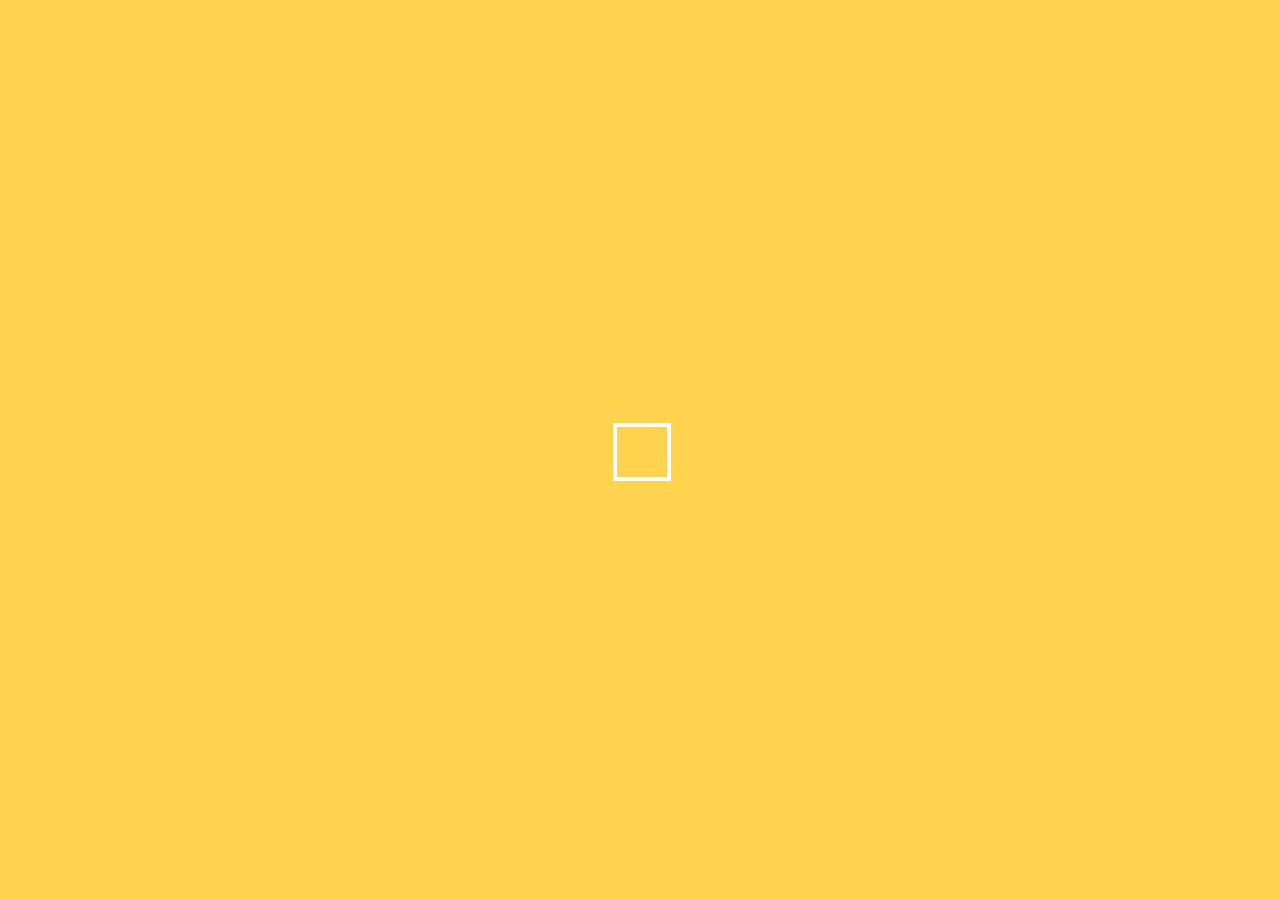
<file: static/load_page/demo3.html>
<!DOCTYPE html PUBLIC "-//W3C//DTD XHTML 1.0 Transitional//EN" "http://www.w3.org/TR/xhtml1/DTD/xhtml1-transitional.dtd">
<html xmlns="http://www.w3.org/1999/xhtml"><head>
<meta http-equiv="Content-Type" content="text/html; charset=utf-8" />
<link rel="shortcut icon" href="http://simbyone.com/wp-content/uploads/2014/04/3455e6f65c33232a060c28829a49b1cb.png">
<title>Page Preloading Effects</title>
<link href='http://fonts.googleapis.com/css?family=Source+Sans+Pro:200,300,400,600,700,900,200italic,300italic,400italic,600italic,700italic,900italic' rel='stylesheet' type='text/css'>
<link rel="stylesheet" href="http://maxcdn.bootstrapcdn.com/font-awesome/4.3.0/css/font-awesome.min.css">
<link href="_css/Icomoon/style.css" rel="stylesheet" type="text/css" />
<link href="_css/main.css" rel="stylesheet" type="text/css" />
<script type="text/javascript" src="_scripts/jquery-2.0.2.min.js"></script>
<script type="text/javascript" src="_scripts/main.js"></script>

<style>
#loading{
	background-color: #ffd34e;
	height: 100%;
	width: 100%;
	position: fixed;
	z-index: 1;
	margin-top: 0px;
	top: 0px;
}
#loading-center{
	width: 100%;
	height: 100%;
	position: relative;
	}
#loading-center-absolute {
	position: absolute;
	left: 50%;
	top: 50%;
	height: 200px;
	width: 200px;
	margin-top: -100px;
	margin-left: -100px;
}
.object{
	width: 50px;
	height: 50px;
	background-color: rgba(255,255,255,0);
	margin-right: auto;
	margin-left: auto;
	border: 4px solid #FFF;
	left: 73px;
	top: 73px;
	position: absolute;
}

#first_object{
	-webkit-animation: first_object_animate 1s infinite ease-in-out;
	animation: first_object_animate 1s infinite ease-in-out;
}
	
#second_object{
	-webkit-animation: second_object 1s forwards, second_object_animate 1s infinite ease-in-out;
	animation: second_object 1s forwards, second_object_animate 1s infinite ease-in-out;
	}	
#third_object{
	-webkit-animation: third_object 1s forwards, third_object_animate 1s infinite ease-in-out;
	animation: third_object 1s forwards, third_object_animate 1s infinite ease-in-out;
	}	
	
	
	
@-webkit-keyframes second_object {
 100% { width: 100px; height:100px; left: 48px; top: 48px; }
}		
@keyframes second_object {
100% { width: 100px; height:100px; left: 48px; top: 48px; }
}


@-webkit-keyframes third_object {
 100% { width: 150px; height:150px; left: 23px; top: 23px;}
}		
@keyframes third_object {
100% { width: 150px; height:150px; left: 23px; top: 23px;}
}






@-webkit-keyframes first_object_animate {
  0% { -webkit-transform: perspective(100px); }
  50% { -webkit-transform: perspective(100px) rotateY(-180deg); }
  100% { -webkit-transform: perspective(100px) rotateY(-180deg) rotateX(-180deg); }
}

@keyframes first_object_animate {
  0% { 
    transform: perspective(100px) rotateX(0deg) rotateY(0deg);
    -webkit-transform: perspective(100px) rotateX(0deg) rotateY(0deg); 
  } 50% { 
    transform: perspective(100px) rotateX(-180deg) rotateY(0deg);
    -webkit-transform: perspective(100px) rotateX(-180deg) rotateY(0deg) ;
  } 100% { 
    transform: perspective(100px) rotateX(-180deg) rotateY(-180deg);
    -webkit-transform: perspective(100px) rotateX(-180deg) rotateY(-180deg);
  }
}



@-webkit-keyframes second_object_animate {
  0% { -webkit-transform: perspective(200px); }
  50% { -webkit-transform: perspective(200px) rotateY(180deg); }
  100% { -webkit-transform: perspective(200px) rotateY(180deg) rotateX(180deg); }
}	


@keyframes second_object_animate {
  0% { 
    transform: perspective(200px) rotateX(0deg) rotateY(0deg);
    -webkit-transform: perspective(200px) rotateX(0deg) rotateY(0deg); 
  } 50% { 
    transform: perspective(200px) rotateX(180deg) rotateY(0deg);
    -webkit-transform: perspective(200px) rotateX(180deg) rotateY(0deg) ;
  } 100% { 
    transform: perspective(200px) rotateX(180deg) rotateY(180deg);
    -webkit-transform: perspective(200px) rotateX(180deg) rotateY(180deg);
  }
}




@-webkit-keyframes third_object_animate {
  0% { -webkit-transform: perspective(300px); }
  50% { -webkit-transform: perspective(300px) rotateY(-180deg); }
  100% { -webkit-transform: perspective(300px) rotateY(-180deg) rotateX(-180deg); }
}

@keyframes third_object_animate {
  0% { 
    transform: perspective(300px) rotateX(0deg) rotateY(0deg);
    -webkit-transform: perspective(300px) rotateX(0deg) rotateY(0deg); 
  } 50% { 
    transform: perspective(300px) rotateX(-180deg) rotateY(0deg);
    -webkit-transform: perspective(300px) rotateX(-180deg) rotateY(0deg) ;
  } 100% { 
    transform: perspective(300px) rotateX(-180deg) rotateY(-180deg);
    -webkit-transform: perspective(300px) rotateX(-180deg) rotateY(-180deg);
  }
}






</style>
</head>
<body>
<div id="loading">
<div id="loading-center">
<div id="loading-center-absolute">
<div class="object" id="first_object"></div>
<div class="object" id="second_object"></div>
<div class="object" id="third_object"></div>

</div>
</div>
 
</div>


<div id="header">
<div id="header-left">

<div id="header-left-icon"><a href="http://simbyone.com/30-css-page-preload-animations/"><i class="fa fa-angle-left"></i></a></div>
<div id="header-left-text"><a href="http://simbyone.com/30-css-page-preload-animations/">30 CSS Page Preload Animations</a></div>
</div>

<div id="header-right">
<div id="header-right-icon"><a href="http://simbyone.com/css-page-preload-animations/css-page-preload-animations.zip"><i class="fa fa-cloud-download"></i></a></div>
<div id="header-right-text"><a href="http://simbyone.com/css-page-preload-animations/css-page-preload-animations.zip">Download Source</a></div>
</div>
</div>

<div id="wrapper">
<div id="wrapper-center">
<div class="wrapper-center-title">Square Animations</div>
<div class="wrapper-center-content">
<a href="demo1.html">Demo 1</a>
<a href="demo2.html">Demo 2</a>
<a href="demo3.html">Demo 3</a>
<a href="demo4.html">Demo 4</a>
<a href="demo5.html">Demo 5</a>
<a href="demo6.html">Demo 6</a>
<a href="demo7.html">Demo 7</a>
<a href="demo8.html">Demo 8</a>
<a href="demo9.html">Demo 9</a>
<a href="demo10.html">Demo 10</a>
</div>
<div class="wrapper-center-title">Round Animations</div>
<div class="wrapper-center-content">
<a href="demo11.html">Demo 11</a>
<a href="demo12.html">Demo 12</a>
<a href="demo13.html">Demo 13</a>
<a href="demo14.html">Demo 14</a>
<a href="demo15.html">Demo 15</a>
<a href="demo16.html">Demo 16</a>
<a href="demo17.html">Demo 17</a>
<a href="demo18.html">Demo 18</a>
<a href="demo19.html">Demo 19</a>
<a href="demo20.html">Demo 20</a>
</div>
<div class="wrapper-center-title">Various Animations</div>
<div class="wrapper-center-content">
<a href="demo21.html">Demo 21</a>
<a href="demo22.html">Demo 22</a>
<a href="demo23.html">Demo 23</a>
<a href="demo24.html">Demo 24</a>
<a href="demo25.html">Demo 25</a>
<a href="demo26.html">Demo 26</a>
<a href="demo27.html">Demo 27</a>
<a href="demo28.html">Demo 28</a>
<a href="demo29.html">Demo 29</a>
<a href="demo30.html">Demo 30</a>
</div>
</div>
</div>
<?php $post_title = 'Drag and Drop Newsletter Builder using jQuery'; require_once('../recommended_posts.php'); ?>

</body>
</html>
</file>
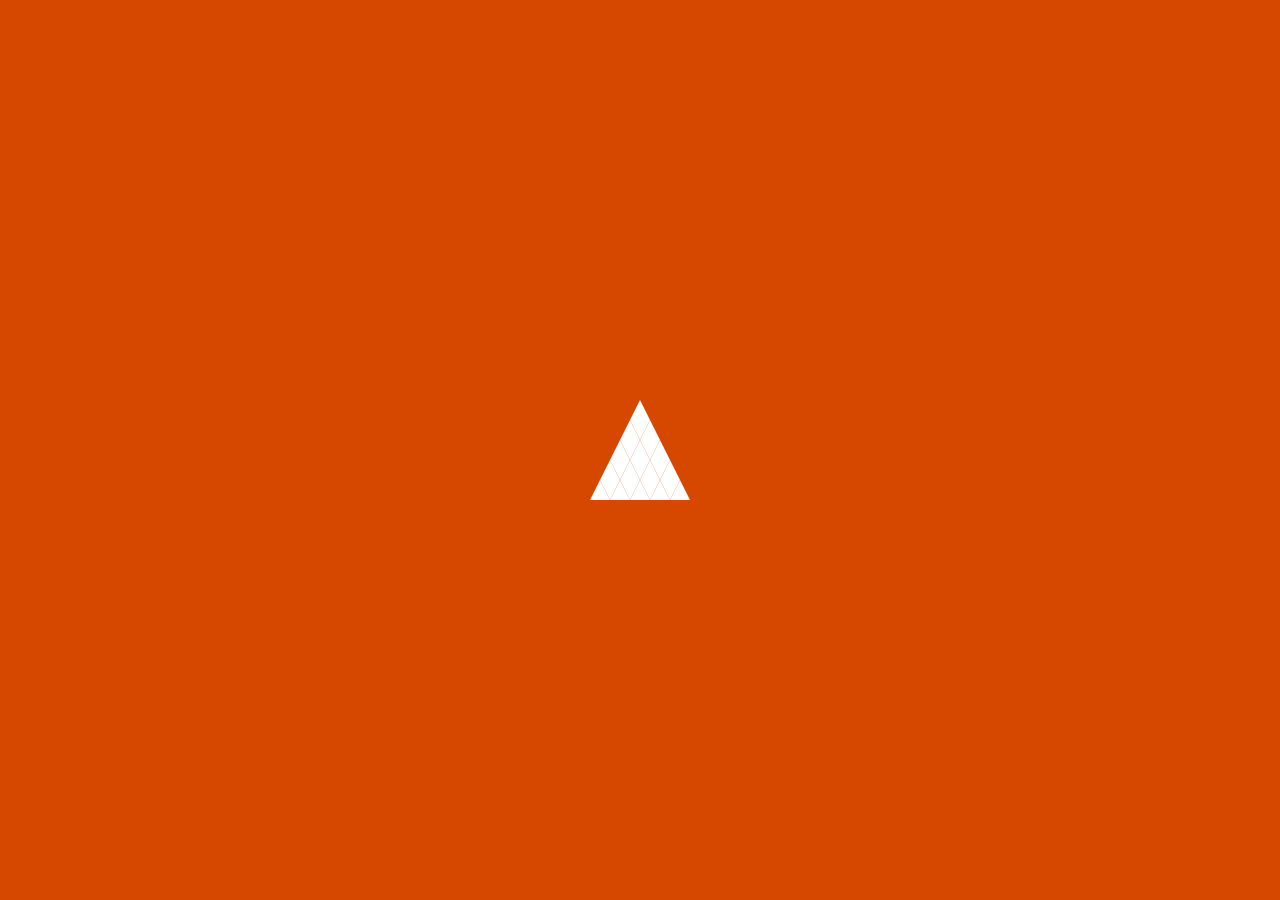
<file: static/load_page/demo30.html>
<!DOCTYPE html PUBLIC "-//W3C//DTD XHTML 1.0 Transitional//EN" "http://www.w3.org/TR/xhtml1/DTD/xhtml1-transitional.dtd">
<html xmlns="http://www.w3.org/1999/xhtml"><head>
<meta http-equiv="Content-Type" content="text/html; charset=utf-8" />
<link rel="shortcut icon" href="http://simbyone.com/wp-content/uploads/2014/04/3455e6f65c33232a060c28829a49b1cb.png">
<title>Page Preloading Effects</title>
<link href='http://fonts.googleapis.com/css?family=Source+Sans+Pro:200,300,400,600,700,900,200italic,300italic,400italic,600italic,700italic,900italic' rel='stylesheet' type='text/css'>
<link rel="stylesheet" href="http://maxcdn.bootstrapcdn.com/font-awesome/4.3.0/css/font-awesome.min.css">
<link href="_css/Icomoon/style.css" rel="stylesheet" type="text/css" />
<link href="_css/main.css" rel="stylesheet" type="text/css" />
<script type="text/javascript" src="_scripts/jquery-2.0.2.min.js"></script>
<script type="text/javascript" src="_scripts/main.js"></script>

<style>
#loading{
	background-color: #d64700;
	height: 100%;
	width: 100%;
	position: fixed;
	z-index: 1;
	margin-top: 0px;
	top: 0px;
}
#loading-center{
	width: 100%;
	height: 100%;
	position: relative;
	}
#loading-center-absolute {
	position: absolute;
	left: 50%;
	top: 50%;
	height: 100px;
	width: 100px;
	margin-top: -50px;
	margin-left: -50px;
}
.object{
	position: absolute;
	border-left: 10px solid transparent;
	border-right: 10px solid transparent;
	border-bottom: 20px solid  #FFF;
}
.object:nth-child(25){
	bottom: 0px;
	left: 80px;
	-webkit-animation: animate_25 3s infinite ease-in-out;
	animation: animate_25 3s infinite ease-in-out;	
}
.object:nth-child(24){
	bottom: 0px;
	left: 60px;
	-webkit-animation: animate_24 3s infinite ease-in-out;
	animation: animate_24 3s infinite ease-in-out;			
}
.object:nth-child(23){
	bottom: 0px;
	left: 40px;
	-webkit-animation: animate_23 3s infinite ease-in-out;
	animation: animate_23 3s infinite ease-in-out;			
}
.object:nth-child(22){
	bottom: 0px;
	left: 20px;
	-webkit-animation: animate_22 3s infinite ease-in-out;
	animation: animate_22 3s infinite ease-in-out;			
}
.object:nth-child(21){
	bottom: 0px;
	left: 0px;
	-webkit-animation: animate_21 3s infinite ease-in-out;
	animation: animate_21 3s infinite ease-in-out;		
}	
.object:nth-child(20){
	bottom: 0px;
	left: 70px;	
	-ms-transform: rotate(180deg); 
   	-webkit-transform: rotate(180deg); 
    transform: rotate(180deg);
	-webkit-animation: animate_20 3s infinite ease-in-out;
	animation: animate_20 3s infinite ease-in-out;			
}	
.object:nth-child(19){
	bottom: 0px;
	left: 50px;	
	-ms-transform: rotate(180deg); 
   	-webkit-transform: rotate(180deg); 
    transform: rotate(180deg);
	-webkit-animation: animate_19 3s infinite ease-in-out;
	animation: animate_19 3s infinite ease-in-out;			
}
.object:nth-child(18){
	bottom: 0px;
	left: 30px;	
	-ms-transform: rotate(180deg); 
   	-webkit-transform: rotate(180deg); 
    transform: rotate(180deg);
	-webkit-animation: animate_18 3s infinite ease-in-out;
	animation: animate_18 3s infinite ease-in-out;			
}
.object:nth-child(17){
	bottom: 0px;
	left: 10px;	
	-ms-transform: rotate(180deg); 
   	-webkit-transform: rotate(180deg); 
    transform: rotate(180deg); 
	-webkit-animation: animate_17 3s infinite ease-in-out;
	animation: animate_17 3s infinite ease-in-out;				
}
.object:nth-child(16){
	bottom: 20px;
	left: 70px;
	-webkit-animation: animate_16 3s infinite ease-in-out;
	animation: animate_16 3s infinite ease-in-out;					
}	
.object:nth-child(15){
	bottom: 20px;
	left: 50px;
	-webkit-animation: animate_15 3s infinite ease-in-out;
	animation: animate_15 3s infinite ease-in-out;					
}	
.object:nth-child(14){
	bottom: 20px;
	left: 30px;
	-webkit-animation: animate_14 3s infinite ease-in-out;
	animation: animate_14 3s infinite ease-in-out;				
}
.object:nth-child(13){
	bottom: 20px;
	left: 10px;
	-webkit-animation: animate_13 3s infinite ease-in-out;
	animation: animate_13 3s infinite ease-in-out;			
}
.object:nth-child(12){
	bottom: 20px;
	left: 60px;	
	-ms-transform: rotate(180deg); 
   	-webkit-transform: rotate(180deg); 
    transform: rotate(180deg);
	-webkit-animation: animate_12 3s infinite ease-in-out;
	animation: animate_12 3s infinite ease-in-out;		 
}	
.object:nth-child(11){
	bottom: 20px;
	left: 40px;	
	-ms-transform: rotate(180deg); 
   	-webkit-transform: rotate(180deg); 
    transform: rotate(180deg); 
	-webkit-animation: animate_11 3s infinite ease-in-out;
	animation: animate_11 3s infinite ease-in-out;		
}
.object:nth-child(10){
	bottom: 20px;
	left: 20px;	
	-ms-transform: rotate(180deg); 
   	-webkit-transform: rotate(180deg); 
    transform: rotate(180deg);
	-webkit-animation: animate_10 3s infinite ease-in-out;
	animation: animate_10 3s infinite ease-in-out;		 
}
.object:nth-child(9){
	bottom: 40px;
	left: 60px;
	-webkit-animation: animate_9 3s infinite ease-in-out;
	animation: animate_9 3s infinite ease-in-out;			
}
.object:nth-child(8){
	bottom: 40px;
	left: 40px;
	-webkit-animation: animate_8 3s infinite ease-in-out;
	animation: animate_8 3s infinite ease-in-out;			
}
.object:nth-child(7){
	bottom: 40px;
	left: 20px;
	-webkit-animation: animate_7 3s infinite ease-in-out;
	animation: animate_7 3s infinite ease-in-out;		
}
.object:nth-child(6){
	bottom: 40px;
	left: 50px;	
	-ms-transform: rotate(180deg); 
   	-webkit-transform: rotate(180deg); 
    transform: rotate(180deg);
	-webkit-animation: animate_6 3s infinite ease-in-out;
	animation: animate_6 3s infinite ease-in-out;	
}
.object:nth-child(5){
	bottom: 40px;
	left: 30px;	
	-ms-transform: rotate(180deg); 
   	-webkit-transform: rotate(180deg); 
    transform: rotate(180deg);
	-webkit-animation: animate_5 3s infinite ease-in-out;
	animation: animate_5 3s infinite ease-in-out;	
}
.object:nth-child(4){
	bottom: 60px;
	left: 50px;
	-webkit-animation: animate_4 3s infinite ease-in-out;
	animation: animate_4 3s infinite ease-in-out;		
}
.object:nth-child(3){
	bottom: 60px;
	left: 30px;
	-webkit-animation: animate_3 3s infinite ease-in-out;
	animation: animate_3 3s infinite ease-in-out;		
}
.object:nth-child(2){
	bottom: 60px;
	left: 40px;	
	-ms-transform: rotate(180deg); 
   	-webkit-transform: rotate(180deg); 
    transform: rotate(180deg);
	-webkit-animation: animate_2 3s infinite ease-in-out;
	animation: animate_2 3s infinite ease-in-out;	 
}
.object:nth-child(1){
	bottom: 80px;
	left: 40px;	
	-webkit-animation: animate_1 3s infinite ease-in-out;
	animation: animate_1 3s infinite ease-in-out;
		
}



@-webkit-keyframes animate_1 {
50% {
	-ms-transform: translate(0,-100px) rotate(180deg);  
   	-webkit-transform: translate(0,-100px) rotate(180deg); 
    transform: translate(0,-100px) rotate(180deg); 
	
  }
}
@keyframes animate_1 {
50% {
	-ms-transform: translate(0,-100px) rotate(180deg);  
   	-webkit-transform: translate(0,-100px) rotate(180deg); 
    transform: translate(0,-100px) rotate(180deg); 
  }
}


@-webkit-keyframes animate_2 {
50% {
	-ms-transform: translate(0,-80px) rotate(180deg);  
   	-webkit-transform: translate(0,-80px) rotate(180deg); 
    transform: translate(0,-80px) rotate(180deg); 
  }
}
@keyframes animate_2 {
50% {
	-ms-transform: translate(0,-80px) rotate(180deg);  
   	-webkit-transform: translate(0,-80px) rotate(180deg); 
    transform: translate(0,-80px) rotate(180deg); 
  }
}


@-webkit-keyframes animate_3 {
50% {
	-ms-transform: translate(-100px,-100px) rotate(180deg);  
   	-webkit-transform: translate(-100px,-100px) rotate(180deg);  
    transform: translate(-100px,-100px) rotate(180deg);  
  }
}
@keyframes animate_3 {
50% {
	-ms-transform: translate(-100px,-100px) rotate(180deg);  
   	-webkit-transform:translate(-100px,-100px) rotate(180deg);  
    transform: translate(-100px,-100px) rotate(180deg);  
  }
}


@-webkit-keyframes animate_4 {
50% {
	-ms-transform: translate(100px,-100px) rotate(180deg);  
   	-webkit-transform: translate(100px,-100px) rotate(180deg);  
    transform: translate(100px,-100px) rotate(180deg);  
  }
}
@keyframes animate_4 {
50% {
	-ms-transform: translate(100px,-100px) rotate(180deg);  
   	-webkit-transform:translate(100px,-100px) rotate(180deg);  
    transform: translate(100px,-100px) rotate(180deg);  
  }
}


@-webkit-keyframes animate_5 {
50% {
	-ms-transform: translate(-40px,-100px) rotate(180deg);  
   	-webkit-transform: translate(-40px,-100px) rotate(180deg);  
    transform: translate(-40px,-100px) rotate(180deg);  
  }
}
@keyframes animate_5 {
50% {
	-ms-transform: translate(-40px,-100px) rotate(180deg);  
   	-webkit-transform: translate(-40px,-100px) rotate(180deg);  
    transform: translate(-40px,-100px) rotate(180deg);  
  }
}


@-webkit-keyframes animate_6 {
50% {
	-ms-transform: translate(40px,-100px) rotate(180deg);  
   	-webkit-transform: translate(40px,-100px) rotate(180deg);  
    transform: translate(40px,-100px) rotate(180deg);  
  }
}
@keyframes animate_6 {
50% {
	-ms-transform: translate(40px,-100px) rotate(180deg);  
   	-webkit-transform: translate(40px,-100px) rotate(180deg);  
    transform: translate(40px,-100px) rotate(180deg);  
  }
}


@-webkit-keyframes animate_7 {
50% {
	-ms-transform: translate(-80px,-60px) rotate(180deg);  
   	-webkit-transform: translate(-80px,-60px) rotate(180deg);  
    transform: translate(-80px,-60px) rotate(180deg);  
  }
}
@keyframes animate_7 {
50% {
	-ms-transform: translate(-80px,-60px) rotate(180deg);  
   	-webkit-transform: translate(-80px,-60px) rotate(180deg);  
    transform: translate(-80px,-60px) rotate(180deg); 
  }
}


@-webkit-keyframes animate_8 {
50% {
	-ms-transform: translate(0,-60px) rotate(180deg);  
   	-webkit-transform: translate(0,-60px) rotate(180deg);  
    transform: translate(0,-60px) rotate(180deg);  
  }
}
@keyframes animate_8 {
50% {
	-ms-transform: translate(0,-60px) rotate(180deg);  
   	-webkit-transform: translate(0,-60px) rotate(180deg);  
    transform: translate(0,-60px) rotate(180deg);   
  }
}


@-webkit-keyframes animate_9 {
50% {
	-ms-transform: translate(80px,-60px) rotate(180deg);  
   	-webkit-transform: translate(80px,-60px) rotate(180deg);  
    transform: translate(80px,-60px) rotate(180deg);  
  }
}
@keyframes animate_9 {
50% {
	-ms-transform: translate(80px,-60px) rotate(180deg);  
   	-webkit-transform: translate(80px,-60px) rotate(180deg);  
    transform: translate(80px,-60px) rotate(180deg); 
  }
}


@-webkit-keyframes animate_10 {
50% {
	-ms-transform: translate(-100px,-40px) rotate(180deg);  
   	-webkit-transform: translate(-100px,-40px) rotate(180deg);  
    transform: translate(-100px,-40px) rotate(180deg);  
  }
}
@keyframes animate_10 {
50% {
	-ms-transform: translate(-100px,-40px) rotate(180deg);  
   	-webkit-transform: translate(-100px,-40px) rotate(180deg);  
    transform: translate(-100px,-40px) rotate(180deg); 
  }
}


@-webkit-keyframes animate_11 {
50% {
	-ms-transform: translate(0,-40px) rotate(180deg);  
   	-webkit-transform: translate(0,-40px) rotate(180deg);  
    transform: translate(0,-40px) rotate(180deg);  
  }
}
@keyframes animate_11 {
50% {
	-ms-transform: translate(0,-40px) rotate(180deg);  
   	-webkit-transform: translate(0,-40px) rotate(180deg);  
    transform: translate(0,-40px) rotate(180deg); 
  }
}



@-webkit-keyframes animate_12 {
50% {
	-ms-transform: translate(100px,-40px) rotate(180deg);  
   	-webkit-transform: translate(100px,-40px) rotate(180deg);  
    transform: translate(100px,-40px) rotate(180deg);  
  }
}
@keyframes animate_12 {
50% {
	-ms-transform: translate(100px,-40px) rotate(180deg);  
   	-webkit-transform: translate(100px,-40px) rotate(180deg);  
    transform: translate(100px,-40px) rotate(180deg);  
  }
}	
	
	
@-webkit-keyframes animate_13 {
50% {
	-ms-transform: translate(80px,-80px) rotate(180deg);  
   	-webkit-transform: translate(80px,-80px) rotate(180deg);  
    transform: translate(80px,-80px) rotate(180deg);  
  }
}
@keyframes animate_13 {
50% {
	-ms-transform: translate(80px,-80px) rotate(180deg);  
   	-webkit-transform: translate(80px,-80px) rotate(180deg);  
    transform: translate(80px,-80px) rotate(180deg);  
  }
}
	
	
@-webkit-keyframes animate_14 {
50% {
	-ms-transform: translate(80px,-40px) rotate(180deg);  
   	-webkit-transform: translate(80px,-40px) rotate(180deg);  
    transform: translate(80px,-40px) rotate(180deg);  
  }
}
@keyframes animate_14 {
50% {
	-ms-transform: translate(80px,-40px) rotate(180deg);  
   	-webkit-transform: translate(80px,-40px) rotate(180deg);  
    transform: translate(80px,-40px) rotate(180deg);  
  }
}	


@-webkit-keyframes animate_15 {
50% {
	-ms-transform: translate(-60px,-80px) rotate(180deg);  
   	-webkit-transform: translate(-60px,-80px) rotate(180deg);  
    transform: translate(-60px,-80px) rotate(180deg);  
  }
}
@keyframes animate_15 {
50% {
	-ms-transform: translate(-60px,-80px) rotate(180deg);  
   	-webkit-transform: translate(-60px,-80px) rotate(180deg);  
    transform: translate(-60px,-80px) rotate(180deg);  
  }
}	


@-webkit-keyframes animate_16 {
50% {
	-ms-transform: translate(-100px,-40px) rotate(180deg);  
   	-webkit-transform: translate(-100px,-40px) rotate(180deg);  
    transform: translate(-100px,-40px) rotate(180deg);  
  }
}
@keyframes animate_16 {
50% {
	-ms-transform: translate(-100px,-40px) rotate(180deg);  
   	-webkit-transform: translate(-100px,-40px) rotate(180deg);  
    transform: translate(-100px,-40px) rotate(180deg);  
  }
}	


@-webkit-keyframes animate_17 {
50% {
	-ms-transform: translate(-100px,-20px) rotate(180deg);  
   	-webkit-transform: translate(-100px,-20px) rotate(180deg);  
    transform: translate(-100px,-20px) rotate(180deg);  
  }
}
@keyframes animate_17 {
50% {
	-ms-transform: translate(-100px,-20px) rotate(180deg);  
   	-webkit-transform: translate(-100px,-20px) rotate(180deg);  
    transform: translate(-100px,-20px) rotate(180deg);  
  }
}	


@-webkit-keyframes animate_18 {
50% {
	-ms-transform: translate(-60px,-20px) rotate(180deg);  
   	-webkit-transform: translate(-60px,-20px) rotate(180deg);  
    transform: translate(-60px,-20px) rotate(180deg);  
  }
}
@keyframes animate_18 {
50% {
	-ms-transform: translate(-60px,-20px) rotate(180deg);  
   	-webkit-transform: translate(-60px,-20px) rotate(180deg);  
    transform: translate(-60px,-20px) rotate(180deg);  
  }
}	


@-webkit-keyframes animate_19 {
50% {
	-ms-transform: translate(0,-20px) rotate(180deg);  
   	-webkit-transform: translate(0,-20px) rotate(180deg);  
    transform: translate(0,-20px) rotate(180deg);  
  }
}
@keyframes animate_19 {
50% {
	-ms-transform: translate(0,-20px) rotate(180deg);  
   	-webkit-transform: translate(0,-20px) rotate(180deg);  
    transform: translate(0,-20px) rotate(180deg);  
  }
}
		

@-webkit-keyframes animate_20 {
50% {
	-ms-transform: translate(60px,-20px) rotate(180deg);  
   	-webkit-transform: translate(60px,-20px) rotate(180deg);  
    transform: translate(60px,-20px) rotate(180deg);  
  }
}
@keyframes animate_20 {
50% {
	-ms-transform: translate(60px,-20px) rotate(180deg);  
   	-webkit-transform: translate(60px,-20px) rotate(180deg);  
    transform: translate(60px,-20px) rotate(180deg);  
  }
}	
		

@-webkit-keyframes animate_21 {
50% {
	-ms-transform: translate(-80px,30px) rotate(180deg);  
   	-webkit-transform: translate(-80px,30px) rotate(180deg);  
    transform: translate(-80px,30px) rotate(180deg);  
  }
}
@keyframes animate_21 {
50% {
	-ms-transform: translate(-80px,30px) rotate(180deg);  
   	-webkit-transform: translate(-80px,30px) rotate(180deg);  
    transform: translate(-80px,30px) rotate(180deg);  
  }
}	
		

@-webkit-keyframes animate_22 {
50% {
	-ms-transform: translate(-40px,30px) rotate(180deg);  
   	-webkit-transform: translate(-40px,30px) rotate(180deg);  
    transform: translate(-40px,30px) rotate(180deg);  
  }
}
@keyframes animate_22 {
50% {
	-ms-transform: translate(-40px,30px) rotate(180deg);  
   	-webkit-transform: translate(-40px,30px) rotate(180deg);  
    transform: translate(-40px,30px) rotate(180deg);  
  }
}
		

@-webkit-keyframes animate_23 {
50% {
	-ms-transform: translate(0,30px) rotate(180deg);  
   	-webkit-transform: translate(0,30px) rotate(180deg);  
    transform: translate(0,30px) rotate(180deg);  
  }
}
@keyframes animate_23 {
50% {
	-ms-transform: translate(0,30px) rotate(180deg);  
   	-webkit-transform: translate(0,30px) rotate(180deg);  
    transform: translate(0,30px) rotate(180deg);  
  }
}


@-webkit-keyframes animate_24 {
50% {
	-ms-transform: translate(40px,30px) rotate(180deg);  
   	-webkit-transform: translate(40px,30px) rotate(180deg);  
    transform: translate(40px,30px) rotate(180deg);  
  }
}
@keyframes animate_24 {
50% {
	-ms-transform: translate(40px,30px) rotate(180deg);  
   	-webkit-transform: translate(40px,30px) rotate(180deg);  
    transform: translate(40px,30px) rotate(180deg);   
  }
}		
		

@-webkit-keyframes animate_25 {
50% {
	-ms-transform: translate(80px,30px) rotate(180deg);  
   	-webkit-transform: translate(80px,30px) rotate(180deg);  
    transform: translate(80px,30px) rotate(180deg);  
  }
}
@keyframes animate_25 {
50% {
	-ms-transform: translate(80px,30px) rotate(180deg);  
   	-webkit-transform: translate(80px,30px) rotate(180deg);  
    transform: translate(80px,30px) rotate(180deg);  
  }
}


</style>
</head>
<body>
<div id="loading">
<div id="loading-center">
<div id="loading-center-absolute">
<div class="object"></div>
<div class="object"></div>
<div class="object"></div>
<div class="object"></div>
<div class="object"></div>
<div class="object"></div>
<div class="object"></div>
<div class="object"></div>
<div class="object"></div>
<div class="object"></div>
<div class="object"></div>
<div class="object"></div>
<div class="object"></div>
<div class="object"></div>
<div class="object"></div>
<div class="object"></div>
<div class="object"></div>
<div class="object"></div>
<div class="object"></div>
<div class="object"></div>
<div class="object"></div>
<div class="object"></div>
<div class="object"></div>
<div class="object"></div>
<div class="object"></div>
</div>
</div>
 
</div>


<div id="header">
<div id="header-left">

<div id="header-left-icon"><a href="http://simbyone.com/30-css-page-preload-animations/"><i class="fa fa-angle-left"></i></a></div>
<div id="header-left-text"><a href="http://simbyone.com/30-css-page-preload-animations/">30 CSS Page Preload Animations</a></div>
</div>

<div id="header-right">
<div id="header-right-icon"><a href="http://simbyone.com/css-page-preload-animations/css-page-preload-animations.zip"><i class="fa fa-cloud-download"></i></a></div>
<div id="header-right-text"><a href="http://simbyone.com/css-page-preload-animations/css-page-preload-animations.zip">Download Source</a></div>
</div>
</div>

<div id="wrapper">
<div id="wrapper-center">
<div class="wrapper-center-title">Square Animations</div>
<div class="wrapper-center-content">
<a href="demo1.html">Demo 1</a>
<a href="demo2.html">Demo 2</a>
<a href="demo3.html">Demo 3</a>
<a href="demo4.html">Demo 4</a>
<a href="demo5.html">Demo 5</a>
<a href="demo6.html">Demo 6</a>
<a href="demo7.html">Demo 7</a>
<a href="demo8.html">Demo 8</a>
<a href="demo9.html">Demo 9</a>
<a href="demo10.html">Demo 10</a>
</div>
<div class="wrapper-center-title">Round Animations</div>
<div class="wrapper-center-content">
<a href="demo11.html">Demo 11</a>
<a href="demo12.html">Demo 12</a>
<a href="demo13.html">Demo 13</a>
<a href="demo14.html">Demo 14</a>
<a href="demo15.html">Demo 15</a>
<a href="demo16.html">Demo 16</a>
<a href="demo17.html">Demo 17</a>
<a href="demo18.html">Demo 18</a>
<a href="demo19.html">Demo 19</a>
<a href="demo20.html">Demo 20</a>
</div>
<div class="wrapper-center-title">Various Animations</div>
<div class="wrapper-center-content">
<a href="demo21.html">Demo 21</a>
<a href="demo22.html">Demo 22</a>
<a href="demo23.html">Demo 23</a>
<a href="demo24.html">Demo 24</a>
<a href="demo25.html">Demo 25</a>
<a href="demo26.html">Demo 26</a>
<a href="demo27.html">Demo 27</a>
<a href="demo28.html">Demo 28</a>
<a href="demo29.html">Demo 29</a>
<a href="demo30.html">Demo 30</a>
</div>
</div>
</div>



</body>
</html>
</file>
<file: static/load_page/_css/Icomoon/style.css>
@font-face {
	font-family: 'IcoMoon';
	src: url('icomoon.eot');
	src: url('icomoon.eot?#iefix') format('embedded-opentype'),
		url('icomoon.svg#IcoMoon') format('svg'),
		url('icomoon.woff') format('woff'),
		url('icomoon.ttf') format('truetype');
	font-weight: normal;
	font-style: normal;
}

/* Add the following classes to your stylesheet if you want to use data attributes for inserting your icons */
.iconb:before, .icona:after {
	font-family: 'IcoMoon';
	content: attr(data-icon);
}

/* Add the following CSS properties to your stylesheet if you want to have a class per icon */
[class^="icon-"], [class*=" icon-"] {
	font-family: 'IcoMoon';
	font-style: normal;
}
.icon-home:before {
	content: "\e000";
}
.icon-home-2:before {
	content: "\e001";
}
.icon-newspaper:before {
	content: "\e002";
}
.icon-pencil:before {
	content: "\e003";
}
.icon-pencil-2:before {
	content: "\e004";
}
.icon-picture:before {
	content: "\e005";
}
.icon-picture-2:before {
	content: "\e006";
}
.icon-camera:before {
	content: "\e007";
}
.icon-music:before {
	content: "\e008";
}
.icon-play:before {
	content: "\e009";
}
.icon-film:before {
	content: "\e00a";
}
.icon-camera-2:before {
	content: "\e00b";
}
.icon-spades:before {
	content: "\e00c";
}
.icon-clubs:before {
	content: "\e00d";
}
.icon-diamonds:before {
	content: "\e00e";
}
.icon-broadcast:before {
	content: "\e00f";
}
.icon-microphone:before {
	content: "\e010";
}
.icon-book:before {
	content: "\e011";
}
.icon-paper:before {
	content: "\e012";
}
.icon-paper-2:before {
	content: "\e013";
}
.icon-new:before {
	content: "\e014";
}
.icon-copy:before {
	content: "\e015";
}
.icon-folder:before {
	content: "\e016";
}
.icon-folder-2:before {
	content: "\e017";
}
.icon-tag:before {
	content: "\e018";
}
.icon-cart:before {
	content: "\e019";
}
.icon-basket:before {
	content: "\e01a";
}
.icon-calculate:before {
	content: "\e01b";
}
.icon-support:before {
	content: "\e01c";
}
.icon-phone:before {
	content: "\e01d";
}
.icon-mail:before {
	content: "\e01e";
}
.icon-location:before {
	content: "\e01f";
}
.icon-compass:before {
	content: "\e020";
}
.icon-history:before {
	content: "\e021";
}
.icon-clock:before {
	content: "\e022";
}
.icon-bell:before {
	content: "\e023";
}
.icon-bell-2:before {
	content: "\e024";
}
.icon-bell-3:before {
	content: "\e025";
}
.icon-calender:before {
	content: "\e026";
}
.icon-mouse:before {
	content: "\e027";
}
.icon-screen:before {
	content: "\e028";
}
.icon-laptop:before {
	content: "\e029";
}
.icon-mobile:before {
	content: "\e02a";
}
.icon-tablet:before {
	content: "\e02b";
}
.icon-mobile-2:before {
	content: "\e02c";
}
.icon-drawer:before {
	content: "\e02d";
}
.icon-drawer-2:before {
	content: "\e02e";
}
.icon-box-add:before {
	content: "\e02f";
}
.icon-box-remove:before {
	content: "\e030";
}
.icon-database:before {
	content: "\e031";
}
.icon-undo:before {
	content: "\e032";
}
.icon-redo:before {
	content: "\e033";
}
.icon-forward:before {
	content: "\e034";
}
.icon-reply:before {
	content: "\e035";
}
.icon-reply-2:before {
	content: "\e036";
}
.icon-comments:before {
	content: "\e037";
}
.icon-comments-2:before {
	content: "\e038";
}
.icon-comments-3:before {
	content: "\e039";
}
.icon-comments-4:before {
	content: "\e03a";
}
.icon-comments-5:before {
	content: "\e03b";
}
.icon-comments-6:before {
	content: "\e03c";
}
.icon-user:before {
	content: "\e03d";
}
.icon-user-2:before {
	content: "\e03e";
}
.icon-user-3:before {
	content: "\e03f";
}
.icon-busy:before {
	content: "\e040";
}
.icon-loading:before {
	content: "\e041";
}
.icon-loading-2:before {
	content: "\e042";
}
.icon-search:before {
	content: "\e043";
}
.icon-search-2:before {
	content: "\e044";
}
.icon-zoom-in:before {
	content: "\e045";
}
.icon-zoom-out:before {
	content: "\e046";
}
.icon-key:before {
	content: "\e047";
}
.icon-key-2:before {
	content: "\e048";
}
.icon-locked:before {
	content: "\e049";
}
.icon-unlocked:before {
	content: "\e04a";
}
.icon-wrench:before {
	content: "\e04b";
}
.icon-equalizer:before {
	content: "\e04c";
}
.icon-cog:before {
	content: "\e04d";
}
.icon-pie:before {
	content: "\e04e";
}
.icon-bars:before {
	content: "\e04f";
}
.icon-stats-up:before {
	content: "\e050";
}
.icon-gift:before {
	content: "\e051";
}
.icon-trophy:before {
	content: "\e052";
}
.icon-diamond:before {
	content: "\e053";
}
.icon-coffee:before {
	content: "\e054";
}
.icon-rocket:before {
	content: "\e055";
}
.icon-meter-slow:before {
	content: "\e056";
}
.icon-meter-medium:before {
	content: "\e057";
}
.icon-meter-fast:before {
	content: "\e058";
}
.icon-dashboard:before {
	content: "\e059";
}
.icon-fire:before {
	content: "\e05a";
}
.icon-lab:before {
	content: "\e05b";
}
.icon-remove:before {
	content: "\e05c";
}
.icon-remove-2:before {
	content: "\e05d";
}
.icon-remove-3:before {
	content: "\e05e";
}
.icon-briefcase:before {
	content: "\e05f";
}
.icon-briefcase-2:before {
	content: "\e060";
}
.icon-cars:before {
	content: "\e061";
}
.icon-bus:before {
	content: "\e062";
}
.icon-cube:before {
	content: "\e063";
}
.icon-cube-2:before {
	content: "\e064";
}
.icon-puzzle:before {
	content: "\e065";
}
.icon-glasses:before {
	content: "\e066";
}
.icon-glasses-2:before {
	content: "\e067";
}
.icon-accessibility:before {
	content: "\e068";
}
.icon-accessibility-2:before {
	content: "\e069";
}
.icon-target:before {
	content: "\e06a";
}
.icon-target-2:before {
	content: "\e06b";
}
.icon-lightning:before {
	content: "\e06c";
}
.icon-power:before {
	content: "\e06d";
}
.icon-power-2:before {
	content: "\e06e";
}
.icon-clipboard:before {
	content: "\e06f";
}
.icon-clipboard-2:before {
	content: "\e070";
}
.icon-playlist:before {
	content: "\e071";
}
.icon-grid-view:before {
	content: "\e072";
}
.icon-tree-view:before {
	content: "\e073";
}
.icon-menu:before {
	content: "\e074";
}
.icon-menu-2:before {
	content: "\e075";
}
.icon-cloud:before {
	content: "\e076";
}
.icon-cloud-2:before {
	content: "\e077";
}
.icon-download:before {
	content: "\e078";
}
.icon-upload:before {
	content: "\e079";
}
.icon-upload-2:before {
	content: "\e07a";
}
.icon-link:before {
	content: "\e07b";
}
.icon-link-2:before {
	content: "\e07c";
}
.icon-flag:before {
	content: "\e07d";
}
.icon-flag-2:before {
	content: "\e07e";
}
.icon-flag-3:before {
	content: "\e07f";
}
.icon-eye:before {
	content: "\e080";
}
.icon-eye-2:before {
	content: "\e081";
}
.icon-bookmark:before {
	content: "\e082";
}
.icon-bookmark-2:before {
	content: "\e083";
}
.icon-star:before {
	content: "\e084";
}
.icon-star-2:before {
	content: "\e085";
}
.icon-star-3:before {
	content: "\e086";
}
.icon-heart:before {
	content: "\e087";
}
.icon-heart-2:before {
	content: "\e088";
}
.icon-thumbs-up:before {
	content: "\e089";
}
.icon-thumbs-down:before {
	content: "\e08a";
}
.icon-happy:before {
	content: "\e08b";
}
.icon-smiley:before {
	content: "\e08c";
}
.icon-neutral:before {
	content: "\e08d";
}
.icon-plus:before {
	content: "\e08e";
}
.icon-minus:before {
	content: "\e08f";
}
.icon-help:before {
	content: "\e090";
}
.icon-help-2:before {
	content: "\e091";
}
.icon-info:before {
	content: "\e092";
}
.icon-blocked:before {
	content: "\e093";
}
.icon-cancel:before {
	content: "\e094";
}
.icon-cancel-2:before {
	content: "\e095";
}
.icon-cancel-3:before {
	content: "\e096";
}
.icon-checkmark:before {
	content: "\e097";
}
.icon-minus-2:before {
	content: "\e098";
}
.icon-plus-2:before {
	content: "\e099";
}
.icon-enter:before {
	content: "\e09a";
}
.icon-exit:before {
	content: "\e09b";
}
.icon-loop:before {
	content: "\e09c";
}
.icon-arrow-up:before {
	content: "\e09d";
}
.icon-arrow-right:before {
	content: "\e09e";
}
.icon-arrow-down:before {
	content: "\e09f";
}
.icon-arrow-left:before {
	content: "\e0a0";
}
.icon-arrow-up-left:before {
	content: "\e0a1";
}
.icon-arrow-up-2:before {
	content: "\e0a2";
}
.icon-arrow-up-right:before {
	content: "\e0a3";
}
.icon-arrow-right-2:before {
	content: "\e0a4";
}
.icon-arrow-down-right:before {
	content: "\e0a5";
}
.icon-arrow-down-2:before {
	content: "\e0a6";
}
.icon-arrow-down-left:before {
	content: "\e0a7";
}
.icon-arrow-left-2:before {
	content: "\e0a8";
}
.icon-arrow-up-left-2:before {
	content: "\e0a9";
}
.icon-arrow-up-3:before {
	content: "\e0aa";
}
.icon-arrow-up-right-2:before {
	content: "\e0ab";
}
.icon-arrow-right-3:before {
	content: "\e0ac";
}
.icon-arrow-down-right-2:before {
	content: "\e0ad";
}
.icon-arrow-down-3:before {
	content: "\e0ae";
}
.icon-arrow-down-left-2:before {
	content: "\e0af";
}
.icon-arrow-left-3:before {
	content: "\e0b0";
}
.icon-arrow-up-left-3:before {
	content: "\e0b1";
}
.icon-arrow-up-4:before {
	content: "\e0b2";
}
.icon-arrow-up-right-3:before {
	content: "\e0b3";
}
.icon-arrow-right-4:before {
	content: "\e0b4";
}
.icon-arrow-down-right-3:before {
	content: "\e0b5";
}
.icon-arrow-down-4:before {
	content: "\e0b6";
}
.icon-arrow-down-left-3:before {
	content: "\e0b7";
}
.icon-arrow-left-4:before {
	content: "\e0b8";
}
.icon-arrow-up-5:before {
	content: "\e0b9";
}
.icon-arrow-right-5:before {
	content: "\e0ba";
}
.icon-arrow-down-5:before {
	content: "\e0bb";
}
.icon-arrow-left-5:before {
	content: "\e0bc";
}
.icon-arrow-up-6:before {
	content: "\e0bd";
}
.icon-arrow-right-6:before {
	content: "\e0be";
}
.icon-arrow-down-6:before {
	content: "\e0bf";
}
.icon-arrow-left-6:before {
	content: "\e0c0";
}
.icon-arrow-up-7:before {
	content: "\e0c1";
}
.icon-arrow-right-7:before {
	content: "\e0c2";
}
.icon-arrow-down-7:before {
	content: "\e0c3";
}
.icon-arrow-left-7:before {
	content: "\e0c4";
}
.icon-menu-3:before {
	content: "\e0c5";
}
.icon-enter-2:before {
	content: "\e0c6";
}
.icon-backspace:before {
	content: "\e0c7";
}
.icon-backspace-2:before {
	content: "\e0c8";
}
.icon-tab:before {
	content: "\e0c9";
}
.icon-tab-2:before {
	content: "\e0ca";
}
.icon-checkbox:before {
	content: "\e0cb";
}
.icon-checkbox-unchecked:before {
	content: "\e0cc";
}
.icon-checkbox-partial:before {
	content: "\e0cd";
}
.icon-radio-checked:before {
	content: "\e0ce";
}
.icon-radio-unchecked:before {
	content: "\e0cf";
}
.icon-font:before {
	content: "\e0d0";
}
.icon-paragraph-left:before {
	content: "\e0d1";
}
.icon-paragraph-center:before {
	content: "\e0d2";
}
.icon-paragraph-right:before {
	content: "\e0d3";
}
.icon-left-to-right:before {
	content: "\e0d4";
}
.icon-right-to-left:before {
	content: "\e0d5";
}
.icon-out:before {
	content: "\e0d6";
}
.icon-out-2:before {
	content: "\e0d7";
}
.icon-embed:before {
	content: "\e0d8";
}
.icon-seven-segment:before {
	content: "\e0d9";
}
.icon-seven-segment-2:before {
	content: "\e0da";
}
.icon-seven-segment-3:before {
	content: "\e0db";
}
.icon-seven-segment-4:before {
	content: "\e0dc";
}
.icon-seven-segment-5:before {
	content: "\e0dd";
}
.icon-seven-segment-6:before {
	content: "\e0de";
}
.icon-seven-segment-7:before {
	content: "\e0df";
}
.icon-seven-segment-8:before {
	content: "\e0e0";
}
.icon-seven-segment-9:before {
	content: "\e0e1";
}
.icon-seven-segment-10:before {
	content: "\e0e2";
}
.icon-bluetooth:before {
	content: "\e0e3";
}
.icon-share:before {
	content: "\e0e4";
}
.icon-share-2:before {
	content: "\e0e5";
}
.icon-mail-2:before {
	content: "\e0e6";
}
.icon-google-plus:before {
	content: "\e0e7";
}
.icon-google-plus-2:before {
	content: "\e0e8";
}
.icon-google-plus-3:before {
	content: "\e0e9";
}
.icon-facebook:before {
	content: "\e0ea";
}
.icon-facebook-2:before {
	content: "\e0eb";
}
.icon-twitter:before {
	content: "\e0ec";
}
.icon-twitter-2:before {
	content: "\e0ed";
}
.icon-twitter-3:before {
	content: "\e0ee";
}
.icon-twitter-4:before {
	content: "\e0ef";
}
.icon-feed:before {
	content: "\e0f0";
}
.icon-feed-2:before {
	content: "\e0f1";
}
.icon-youtube:before {
	content: "\e0f2";
}
.icon-youtube-2:before {
	content: "\e0f3";
}
.icon-vimeo:before {
	content: "\e0f4";
}
.icon-vimeo-2:before {
	content: "\e0f5";
}
.icon-flickr:before {
	content: "\e0f6";
}
.icon-flickr-2:before {
	content: "\e0f7";
}
.icon-picassa:before {
	content: "\e0f8";
}
.icon-picassa-2:before {
	content: "\e0f9";
}
.icon-dribbble:before {
	content: "\e0fa";
}
.icon-dribbble-2:before {
	content: "\e0fb";
}
.icon-forrst:before {
	content: "\e0fc";
}
.icon-forrst-2:before {
	content: "\e0fd";
}
.icon-deviantart:before {
	content: "\e0fe";
}
.icon-deviantart-2:before {
	content: "\e0ff";
}
.icon-github:before {
	content: "\e100";
}
.icon-github-2:before {
	content: "\e101";
}
.icon-github-3:before {
	content: "\e102";
}
.icon-github-4:before {
	content: "\e103";
}
.icon-wordpress:before {
	content: "\e104";
}
.icon-wordpress-2:before {
	content: "\e105";
}
.icon-blogger:before {
	content: "\e106";
}
.icon-blogger-2:before {
	content: "\e107";
}
.icon-tumblr:before {
	content: "\e108";
}
.icon-tumblr-2:before {
	content: "\e109";
}
.icon-yahoo:before {
	content: "\e10a";
}
.icon-yahoo-2:before {
	content: "\e10b";
}
.icon-amazon:before {
	content: "\e10c";
}
.icon-amazon-2:before {
	content: "\e10d";
}
.icon-apple:before {
	content: "\e10e";
}
.icon-android:before {
	content: "\e10f";
}
.icon-windows:before {
	content: "\e110";
}
.icon-soundcloud:before {
	content: "\e111";
}
.icon-soundcloud-2:before {
	content: "\e112";
}
.icon-skype:before {
	content: "\e113";
}
.icon-reddit:before {
	content: "\e114";
}
.icon-linkedin:before {
	content: "\e115";
}
.icon-lastfm:before {
	content: "\e116";
}
.icon-lastfm-2:before {
	content: "\e117";
}
.icon-delicious:before {
	content: "\e118";
}
.icon-stumbleupon:before {
	content: "\e119";
}
.icon-stumbleupon-2:before {
	content: "\e11a";
}
.icon-pinterest:before {
	content: "\e11b";
}
.icon-pinterest-2:before {
	content: "\e11c";
}
.icon-xing:before {
	content: "\e11d";
}
.icon-libreoffice:before {
	content: "\e11e";
}
.icon-file-pdf:before {
	content: "\e11f";
}
.icon-file-openoffice:before {
	content: "\e120";
}
.icon-file-word:before {
	content: "\e121";
}
.icon-file-excel:before {
	content: "\e122";
}
.icon-file-powerpoint:before {
	content: "\e123";
}
.icon-file-xml:before {
	content: "\e124";
}
.icon-file-css:before {
	content: "\e125";
}
.icon-html5:before {
	content: "\e126";
}
.icon-html5-2:before {
	content: "\e127";
}
.icon-css3:before {
	content: "\e128";
}
.icon-IcoMoon:before {
	content: "\e129";
}
.icon-home-3:before {
	content: "\e12a";
}
.icon-chat:before {
	content: "\e12b";
}
.icon-chat_alt_stroke:before {
	content: "\e12c";
}
.icon-chat_alt_fill:before {
	content: "\e12d";
}
.icon-comment_alt1_stroke:before {
	content: "\e12e";
}
.icon-comment_alt1_fill:before {
	content: "\e12f";
}
.icon-comment_stroke:before {
	content: "\e130";
}
.icon-comment_fill:before {
	content: "\e131";
}
.icon-comment_alt2_stroke:before {
	content: "\e132";
}
.icon-comment_alt2_fill:before {
	content: "\e133";
}
.icon-checkmark-2:before {
	content: "\e134";
}
.icon-check_alt:before {
	content: "\e135";
}
.icon-x:before {
	content: "\e136";
}
.icon-x_altx_alt:before {
	content: "\e137";
}
.icon-denied:before {
	content: "\e138";
}
.icon-cursor:before {
	content: "\e139";
}
.icon-rss:before {
	content: "\e13a";
}
.icon-rss_alt:before {
	content: "\e13b";
}
.icon-wrench-2:before {
	content: "\e13c";
}
.icon-dial:before {
	content: "\e13d";
}
.icon-calendar:before {
	content: "\e13e";
}
.icon-calendar_alt_stroke:before {
	content: "\e13f";
}
.icon-calendar_alt_fill:before {
	content: "\e140";
}
.icon-share-3:before {
	content: "\e141";
}
.icon-mail-3:before {
	content: "\e142";
}
.icon-heart_stroke:before {
	content: "\e143";
}
.icon-heart_fill:before {
	content: "\e144";
}
.icon-movie:before {
	content: "\e145";
}
.icon-document_alt_stroke:before {
	content: "\e146";
}
.icon-document_alt_fill:before {
	content: "\e147";
}
.icon-document_stroke:before {
	content: "\e148";
}
.icon-document_fill:before {
	content: "\e149";
}
.icon-plus-3:before {
	content: "\e14a";
}
.icon-plus_alt:before {
	content: "\e14b";
}
.icon-minus-3:before {
	content: "\e14c";
}
.icon-minus_alt:before {
	content: "\e14d";
}
.icon-pin:before {
	content: "\e14e";
}
.icon-link-3:before {
	content: "\e14f";
}
.icon-bolt:before {
	content: "\e150";
}
.icon-move:before {
	content: "\e151";
}
.icon-move_alt1:before {
	content: "\e152";
}
.icon-move_alt2:before {
	content: "\e153";
}
.icon-equalizer-2:before {
	content: "\e154";
}
.icon-award_fill:before {
	content: "\e155";
}
.icon-award_stroke:before {
	content: "\e156";
}
.icon-magnifying_glass:before {
	content: "\e157";
}
.icon-trash_stroke:before {
	content: "\e158";
}
.icon-trash_fill:before {
	content: "\e159";
}
.icon-beaker_alt:before {
	content: "\e15a";
}
.icon-beaker:before {
	content: "\e15b";
}
.icon-key_stroke:before {
	content: "\e15c";
}
.icon-key_fill:before {
	content: "\e15d";
}
.icon-new_window:before {
	content: "\e15e";
}
.icon-lightbulb:before {
	content: "\e15f";
}
.icon-spin_alt:before {
	content: "\e160";
}
.icon-spin:before {
	content: "\e161";
}
.icon-curved_arrow:before {
	content: "\e162";
}
.icon-undo-2:before {
	content: "\e163";
}
.icon-reload:before {
	content: "\e164";
}
.icon-reload_alt:before {
	content: "\e165";
}
.icon-loop-2:before {
	content: "\e166";
}
.icon-loop_alt1:before {
	content: "\e167";
}
.icon-loop_alt2:before {
	content: "\e168";
}
.icon-loop_alt3:before {
	content: "\e169";
}
.icon-loop_alt4:before {
	content: "\e16a";
}
.icon-transfer:before {
	content: "\e16b";
}
.icon-move_vertical:before {
	content: "\e16c";
}
.icon-move_vertical_alt1:before {
	content: "\e16d";
}
.icon-move_vertical_alt2:before {
	content: "\e16e";
}
.icon-move_horizontal:before {
	content: "\e16f";
}
.icon-move_horizontal_alt1:before {
	content: "\e170";
}
.icon-move_horizontal_alt2:before {
	content: "\e171";
}
.icon-arrow_left:before {
	content: "\e172";
}
.icon-arrow_left_alt1:before {
	content: "\e173";
}
.icon-arrow_left_alt2:before {
	content: "\e174";
}
.icon-arrow_right:before {
	content: "\e175";
}
.icon-arrow_right_alt1:before {
	content: "\e176";
}
.icon-arrow_right_alt2:before {
	content: "\e177";
}
.icon-arrow_up:before {
	content: "\e178";
}
.icon-arrow_up_alt1:before {
	content: "\e179";
}
.icon-arrow_up_alt2:before {
	content: "\e17a";
}
.icon-arrow_down:before {
	content: "\e17b";
}
.icon-arrow_down_alt1:before {
	content: "\e17c";
}
.icon-arrow_down_alt2:before {
	content: "\e17d";
}
.icon-cd:before {
	content: "\e17e";
}
.icon-steering_wheel:before {
	content: "\e17f";
}
.icon-microphone-2:before {
	content: "\e180";
}
.icon-headphones:before {
	content: "\e181";
}
.icon-volume:before {
	content: "\e182";
}
.icon-volume_mute:before {
	content: "\e183";
}
.icon-play-2:before {
	content: "\e184";
}
.icon-pause:before {
	content: "\e185";
}
.icon-stop:before {
	content: "\e186";
}
.icon-eject:before {
	content: "\e187";
}
.icon-first:before {
	content: "\e188";
}
.icon-last:before {
	content: "\e189";
}
.icon-play_alt:before {
	content: "\e18a";
}
.icon-fullscreen_exit:before {
	content: "\e18b";
}
.icon-fullscreen_exit_alt:before {
	content: "\e18c";
}
.icon-fullscreen:before {
	content: "\e18d";
}
.icon-fullscreen_alt:before {
	content: "\e18e";
}
.icon-iphone:before {
	content: "\e18f";
}
.icon-battery_empty:before {
	content: "\e190";
}
.icon-battery_half:before {
	content: "\e191";
}
.icon-battery_full:before {
	content: "\e192";
}
.icon-battery_charging:before {
	content: "\e193";
}
.icon-compass-2:before {
	content: "\e194";
}
.icon-box:before {
	content: "\e195";
}
.icon-folder_stroke:before {
	content: "\e196";
}
.icon-folder_fill:before {
	content: "\e197";
}
.icon-at:before {
	content: "\e198";
}
.icon-ampersand:before {
	content: "\e199";
}
.icon-info-2:before {
	content: "\e19a";
}
.icon-question_mark:before {
	content: "\e19b";
}
.icon-pilcrow:before {
	content: "\e19c";
}
.icon-hash:before {
	content: "\e19d";
}
.icon-left_quote:before {
	content: "\e19e";
}
.icon-right_quote:before {
	content: "\e19f";
}
.icon-left_quote_alt:before {
	content: "\e1a0";
}
.icon-right_quote_alt:before {
	content: "\e1a1";
}
.icon-article:before {
	content: "\e1a2";
}
.icon-read_more:before {
	content: "\e1a3";
}
.icon-list:before {
	content: "\e1a4";
}
.icon-list_nested:before {
	content: "\e1a5";
}
.icon-book-2:before {
	content: "\e1a6";
}
.icon-book_alt:before {
	content: "\e1a7";
}
.icon-book_alt2:before {
	content: "\e1a8";
}
.icon-pen:before {
	content: "\e1a9";
}
.icon-pen_alt_stroke:before {
	content: "\e1aa";
}
.icon-pen_alt_fill:before {
	content: "\e1ab";
}
.icon-pen_alt2:before {
	content: "\e1ac";
}
.icon-brush:before {
	content: "\e1ad";
}
.icon-brush_alt:before {
	content: "\e1ae";
}
.icon-eyedropper:before {
	content: "\e1af";
}
.icon-layers_alt:before {
	content: "\e1b0";
}
.icon-layers:before {
	content: "\e1b1";
}
.icon-image:before {
	content: "\e1b2";
}
.icon-camera-3:before {
	content: "\e1b3";
}
.icon-aperture:before {
	content: "\e1b4";
}
.icon-aperture_alt:before {
	content: "\e1b5";
}
.icon-chart:before {
	content: "\e1b6";
}
.icon-chart_alt:before {
	content: "\e1b7";
}
.icon-bars-2:before {
	content: "\e1b8";
}
.icon-bars_alt:before {
	content: "\e1b9";
}
.icon-eye-3:before {
	content: "\e1ba";
}
.icon-user-4:before {
	content: "\e1bb";
}
.icon-home-4:before {
	content: "\e1bc";
}
.icon-clock-2:before {
	content: "\e1bd";
}
.icon-lock_stroke:before {
	content: "\e1be";
}
.icon-lock_fill:before {
	content: "\e1bf";
}
.icon-unlock_stroke:before {
	content: "\e1c0";
}
.icon-unlock_fill:before {
	content: "\e1c1";
}
.icon-tag_stroke:before {
	content: "\e1c2";
}
.icon-tag_fill:before {
	content: "\e1c3";
}
.icon-sun_stroke:before {
	content: "\e1c4";
}
.icon-sun_fill:before {
	content: "\e1c5";
}
.icon-moon_stroke:before {
	content: "\e1c6";
}
.icon-moon_fill:before {
	content: "\e1c7";
}
.icon-cloud-3:before {
	content: "\e1c8";
}
.icon-rain:before {
	content: "\e1c9";
}
.icon-umbrella:before {
	content: "\e1ca";
}
.icon-star-4:before {
	content: "\e1cb";
}
.icon-map_pin_stroke:before {
	content: "\e1cc";
}
.icon-map_pin_fill:before {
	content: "\e1cd";
}
.icon-map_pin_alt:before {
	content: "\e1ce";
}
.icon-target-3:before {
	content: "\e1cf";
}
.icon-download-2:before {
	content: "\e1d0";
}
.icon-upload-3:before {
	content: "\e1d1";
}
.icon-cloud_download:before {
	content: "\e1d2";
}
.icon-cloud_upload:before {
	content: "\e1d3";
}
.icon-fork:before {
	content: "\e1d4";
}
.icon-paperclip:before {
	content: "\e1d5";
}
.icon-phone-2:before {
	content: "\e1d6";
}
.icon-mobile-3:before {
	content: "\e1d7";
}
.icon-mouse-2:before {
	content: "\e1d8";
}
.icon-address:before {
	content: "\e1d9";
}
.icon-email:before {
	content: "\e1da";
}
.icon-write:before {
	content: "\e1db";
}
.icon-attachment:before {
	content: "\e1dc";
}
.icon-reply-3:before {
	content: "\e1dd";
}
.icon-reply-to-all:before {
	content: "\e1de";
}
.icon-forward-2:before {
	content: "\e1df";
}
.icon-user-5:before {
	content: "\e1e0";
}
.icon-users:before {
	content: "\e1e1";
}
.icon-contact:before {
	content: "\e1e2";
}
.icon-card:before {
	content: "\e1e3";
}
.icon-export:before {
	content: "\e1e4";
}
.icon-location-2:before {
	content: "\e1e5";
}
.icon-map:before {
	content: "\e1e6";
}
.icon-compass-3:before {
	content: "\e1e7";
}
.icon-direction:before {
	content: "\e1e8";
}
.icon-center:before {
	content: "\e1e9";
}
.icon-share-4:before {
	content: "\e1ea";
}
.icon-heart-3:before {
	content: "\e1eb";
}
.icon-heart-4:before {
	content: "\e1ec";
}
.icon-star-5:before {
	content: "\e1ed";
}
.icon-star-6:before {
	content: "\e1ee";
}
.icon-thumbs-up-2:before {
	content: "\e1ef";
}
.icon-chat-2:before {
	content: "\e1f0";
}
.icon-comment:before {
	content: "\e1f1";
}
.icon-quote:before {
	content: "\e1f2";
}
.icon-printer:before {
	content: "\e1f3";
}
.icon-alert:before {
	content: "\e1f4";
}
.icon-link-4:before {
	content: "\e1f5";
}
.icon-flag-4:before {
	content: "\e1f6";
}
.icon-settings:before {
	content: "\e1f7";
}
.icon-search-3:before {
	content: "\e1f8";
}
.icon-trophy-2:before {
	content: "\e1f9";
}
.icon-price:before {
	content: "\e1fa";
}
.icon-camera-4:before {
	content: "\e1fb";
}
.icon-sleep:before {
	content: "\e1fc";
}
.icon-palette:before {
	content: "\e1fd";
}
.icon-leaf:before {
	content: "\e1fe";
}
.icon-music-2:before {
	content: "\e1ff";
}
.icon-shopping:before {
	content: "\e200";
}
.icon-flight:before {
	content: "\e201";
}
.icon-support-2:before {
	content: "\e202";
}
.icon-google-circles:before {
	content: "\e203";
}
.icon-eye-4:before {
	content: "\e204";
}
.icon-clock-3:before {
	content: "\e205";
}
.icon-microphone-3:before {
	content: "\e206";
}
.icon-calendar-2:before {
	content: "\e207";
}
.icon-flash:before {
	content: "\e208";
}
.icon-time:before {
	content: "\e209";
}
.icon-rss-2:before {
	content: "\e20a";
}
.icon-locked-2:before {
	content: "\e20b";
}
.icon-unlocked-2:before {
	content: "\e20c";
}
.icon-checkmark-3:before {
	content: "\e20d";
}
.icon-cancel-4:before {
	content: "\e20e";
}
.icon-minus-4:before {
	content: "\e20f";
}
.icon-plus-4:before {
	content: "\e210";
}
.icon-close:before {
	content: "\e211";
}
.icon-minus-5:before {
	content: "\e212";
}
.icon-plus-5:before {
	content: "\e213";
}
.icon-blocked-2:before {
	content: "\e214";
}
.icon-info-3:before {
	content: "\e215";
}
.icon-info-circle:before {
	content: "\e216";
}
.icon-help-3:before {
	content: "\e217";
}
.icon-help-4:before {
	content: "\e218";
}
.icon-warning:before {
	content: "\e219";
}
.icon-reload-CW:before {
	content: "\e21a";
}
.icon-reload-CCW:before {
	content: "\e21b";
}
.icon-shuffle:before {
	content: "\e21c";
}
.icon-back:before {
	content: "\e21d";
}
.icon-arrow:before {
	content: "\e21e";
}
.icon-retweet:before {
	content: "\e21f";
}
.icon-list-2:before {
	content: "\e220";
}
.icon-add:before {
	content: "\e221";
}
.icon-grid:before {
	content: "\e222";
}
.icon-document:before {
	content: "\e223";
}
.icon-document-2:before {
	content: "\e224";
}
.icon-documents:before {
	content: "\e225";
}
.icon-landscape:before {
	content: "\e226";
}
.icon-images:before {
	content: "\e227";
}
.icon-movie-2:before {
	content: "\e228";
}
.icon-song:before {
	content: "\e229";
}
.icon-folder-3:before {
	content: "\e22a";
}
.icon-archive:before {
	content: "\e22b";
}
.icon-trashcan:before {
	content: "\e22c";
}
.icon-upload-4:before {
	content: "\e22d";
}
.icon-download-3:before {
	content: "\e22e";
}
.icon-install:before {
	content: "\e22f";
}
.icon-cloud-4:before {
	content: "\e230";
}
.icon-upload-5:before {
	content: "\e231";
}
.icon-play-3:before {
	content: "\e232";
}
.icon-pause-2:before {
	content: "\e233";
}
.icon-record:before {
	content: "\e234";
}
.icon-stop-2:before {
	content: "\e235";
}
.icon-fast-forward:before {
	content: "\e236";
}
.icon-fast-backward:before {
	content: "\e237";
}
.icon-first-2:before {
	content: "\e238";
}
.icon-last-2:before {
	content: "\e239";
}
.icon-full-screen:before {
	content: "\e23a";
}
.icon-collapse:before {
	content: "\e23b";
}
.icon-volume-2:before {
	content: "\e23c";
}
.icon-sound:before {
	content: "\e23d";
}
.icon-mute:before {
	content: "\e23e";
}
.icon-arrow-2:before {
	content: "\e23f";
}
.icon-arrow-3:before {
	content: "\e240";
}
.icon-arrow-4:before {
	content: "\e241";
}
.icon-arrow-5:before {
	content: "\e242";
}
.icon-arrow-6:before {
	content: "\e243";
}
.icon-arrow-7:before {
	content: "\e244";
}
.icon-arrow-8:before {
	content: "\e245";
}
.icon-arrow-9:before {
	content: "\e246";
}
.icon-arrow-10:before {
	content: "\e247";
}
.icon-arrow-11:before {
	content: "\e248";
}
.icon-arrow-12:before {
	content: "\e249";
}
.icon-arrow-13:before {
	content: "\e24a";
}
.icon-arrow-14:before {
	content: "\e24b";
}
.icon-arrow-15:before {
	content: "\e24c";
}
.icon-arrow-16:before {
	content: "\e24d";
}
.icon-arrow-17:before {
	content: "\e24e";
}
.icon-arrow-18:before {
	content: "\e24f";
}
.icon-arrow-19:before {
	content: "\e250";
}
.icon-arrow-20:before {
	content: "\e251";
}
.icon-arrow-21:before {
	content: "\e252";
}
.icon-triangle:before {
	content: "\e253";
}
.icon-triangle-2:before {
	content: "\e254";
}
.icon-triangle-3:before {
	content: "\e255";
}
.icon-triangle-4:before {
	content: "\e256";
}
.icon-code:before {
	content: "\e257";
}
.icon-battery:before {
	content: "\e258";
}
.icon-battery-2:before {
	content: "\e259";
}
.icon-battery-3:before {
	content: "\e25a";
}
.icon-battery-4:before {
	content: "\e25b";
}
.icon-battery-5:before {
	content: "\e25c";
}
.icon-history-2:before {
	content: "\e25d";
}
.icon-back-2:before {
	content: "\e25e";
}
.icon-sun:before {
	content: "\e25f";
}
.icon-sun-2:before {
	content: "\e260";
}
.icon-light-bulb:before {
	content: "\e261";
}
.icon-browser:before {
	content: "\e262";
}
.icon-publish:before {
	content: "\e263";
}
.icon-screen-2:before {
	content: "\e264";
}
.icon-arrow-22:before {
	content: "\e265";
}
.icon-broadcast-2:before {
	content: "\e266";
}
.icon-globe:before {
	content: "\e267";
}
.icon-square:before {
	content: "\e268";
}
.icon-inbox:before {
	content: "\e269";
}
.icon-network:before {
	content: "\e26a";
}
.icon-feather:before {
	content: "\e26b";
}
.icon-keyboard:before {
	content: "\e26c";
}
.icon-home-5:before {
	content: "\e26d";
}
.icon-bookmark-3:before {
	content: "\e26e";
}
.icon-book-3:before {
	content: "\e26f";
}
.icon-popup:before {
	content: "\e270";
}
.icon-search-4:before {
	content: "\e271";
}
.icon-dots-three:before {
	content: "\e272";
}
.icon-dots-two:before {
	content: "\e273";
}
.icon-dot:before {
	content: "\e274";
}
.icon-creative-commons:before {
	content: "\e275";
}
.icon-cd-2:before {
	content: "\e276";
}
.icon-suitcase:before {
	content: "\e277";
}
.icon-suitcase-2:before {
	content: "\e278";
}
.icon-droplet:before {
	content: "\e279";
}
</file>
<file: static/load_page/_css/main.css>
body {
	margin: 0px;
	padding: 0px;
	font-family: 'Source Sans Pro', sans-serif;
	background-color: #c3ccd5;
	overflow: hidden;
}
#header{
	background-color: #3f8dbf;
	float: left;
	width: 100%;
	height: 50px;
	color: rgba(255,255,255,1);
	line-height: 50px;
}
#header a {
	color: rgba(255,255,255,1);
	text-decoration: none;
	display: block;
	font-size: 15px;
}
#header-left{
	float: left;
	height: 50px;
}
#header-left:hover #header-left-icon{
	background-color: #3F8DBF;
}
#header-left:hover #header-left-text{
	background-color: #599BC8;
}
#header-left-icon{
	float: left;
	height: 50px;
	width: 50px;
	text-align: center;
	background-color: #35759F;
	-webkit-transition: background 0.5s;
	-moz-transition: background 0.5s;
	-o-transition: background 0.5s;
	transition: background 0.5s;
}
#header-left-icon i {
	line-height: 50px;
	font-size: 20px;
}
#header-left-text{
	float: left;
	height: 50px;
		-webkit-transition: background 0.5s;
	-moz-transition: background 0.5s;
	-o-transition: background 0.5s;
	transition: background 0.5s;
}
#header-left-text a {
	padding-left: 20px;
	padding-right: 20px;
}
#header-right{
	float: right;
	height: 50px;
}
#header-right:hover #header-right-icon{
	background-color: #3F8DBF;
}
#header-right:hover #header-right-text{
	background-color: #599BC8;
}
#header-right-icon{
	float: right;
	height: 50px;
	width: 50px;
	text-align: center;
	background-color: #35759F;
	-webkit-transition: background 0.5s;
	-moz-transition: background 0.5s;
	-o-transition: background 0.5s;
	transition: background 0.5s;
	font-size: 18px;
	line-height: 50px;
}
#header-right-icon i {
	font-size: 20px;
	line-height: 50px;
}
#header-right-text{
	float: right;
	height: 50px;
	-webkit-transition: background 0.5s;
	-moz-transition: background 0.5s;
	-o-transition: background 0.5s;
	transition: background 0.5s;
}
#header-right-text a {
	padding-right: 20px;
	padding-left: 20px;
}
#wrapper{
	float: left;
	width: 100%;
	margin-top: 100px;
	margin-bottom: 100px;
}
#wrapper-center{
	width: 1100px;
	margin-right: auto;
	margin-left: auto;
}
.wrapper-center-title{
	float: left;
	width: 100%;
	font-size: 18px;
}
.wrapper-center-content{
	float: left;
	width: 100%;
	margin-top: 25px;
	margin-bottom: 80px;
}
.wrapper-center-content a{
	float: left;
	padding-right: 20px;
	padding-left: 20px;
	background-color: #3F8DBF;
	display: block;
	line-height: 30px;
	color: #FFFFFF;
	text-decoration: none;
	font-size: 14px;
	-webkit-transition: background 0.5s;
	-moz-transition: background 0.5s;
	-o-transition: background 0.5s;
	transition: background 0.5s;
	margin-right: 20px;
	margin-top: 20px;
}
.wrapper-center-content a:hover {
	background-color: #262932;
}
</file>
<file: static/css/css2.css>
/* cyrillic-ext */
@font-face {
  font-family: 'Open Sans';
  font-style: italic;
  font-weight: 400;
  font-stretch: 100%;
  font-display: swap;
  src: url(../font/memQYaGs126MiZpBA-UFUIcVXSCEkx2cmqvXlWq8tWZ0Pw86hd0Rk8ZkWV0ewJER.woff2) format('woff2');
  unicode-range: U+0460-052F, U+1C80-1C88, U+20B4, U+2DE0-2DFF, U+A640-A69F, U+FE2E-FE2F;
}
/* cyrillic */
@font-face {
  font-family: 'Open Sans';
  font-style: italic;
  font-weight: 400;
  font-stretch: 100%;
  font-display: swap;
  src: url(../font/memQYaGs126MiZpBA-UFUIcVXSCEkx2cmqvXlWq8tWZ0Pw86hd0Rk8ZkWVQewJER.woff2) format('woff2');
  unicode-range: U+0301, U+0400-045F, U+0490-0491, U+04B0-04B1, U+2116;
}
/* greek-ext */
@font-face {
  font-family: 'Open Sans';
  font-style: italic;
  font-weight: 400;
  font-stretch: 100%;
  font-display: swap;
  src: url(../font/memQYaGs126MiZpBA-UFUIcVXSCEkx2cmqvXlWq8tWZ0Pw86hd0Rk8ZkWVwewJER.woff2) format('woff2');
  unicode-range: U+1F00-1FFF;
}
/* greek */
@font-face {
  font-family: 'Open Sans';
  font-style: italic;
  font-weight: 400;
  font-stretch: 100%;
  font-display: swap;
  src: url(../font/memQYaGs126MiZpBA-UFUIcVXSCEkx2cmqvXlWq8tWZ0Pw86hd0Rk8ZkWVMewJER.woff2) format('woff2');
  unicode-range: U+0370-03FF;
}
/* hebrew */
@font-face {
  font-family: 'Open Sans';
  font-style: italic;
  font-weight: 400;
  font-stretch: 100%;
  font-display: swap;
  src: url(../font/memQYaGs126MiZpBA-UFUIcVXSCEkx2cmqvXlWq8tWZ0Pw86hd0Rk8ZkWVIewJER.woff2) format('woff2');
  unicode-range: U+0590-05FF, U+200C-2010, U+20AA, U+25CC, U+FB1D-FB4F;
}
/* vietnamese */
@font-face {
  font-family: 'Open Sans';
  font-style: italic;
  font-weight: 400;
  font-stretch: 100%;
  font-display: swap;
  src: url(../font/memQYaGs126MiZpBA-UFUIcVXSCEkx2cmqvXlWq8tWZ0Pw86hd0Rk8ZkWV8ewJER.woff2) format('woff2');
  unicode-range: U+0102-0103, U+0110-0111, U+0128-0129, U+0168-0169, U+01A0-01A1, U+01AF-01B0, U+1EA0-1EF9, U+20AB;
}
/* latin-ext */
@font-face {
  font-family: 'Open Sans';
  font-style: italic;
  font-weight: 400;
  font-stretch: 100%;
  font-display: swap;
  src: url(../font/memQYaGs126MiZpBA-UFUIcVXSCEkx2cmqvXlWq8tWZ0Pw86hd0Rk8ZkWV4ewJER.woff2) format('woff2');
  unicode-range: U+0100-024F, U+0259, U+1E00-1EFF, U+2020, U+20A0-20AB, U+20AD-20CF, U+2113, U+2C60-2C7F, U+A720-A7FF;
}
/* latin */
@font-face {
  font-family: 'Open Sans';
  font-style: italic;
  font-weight: 400;
  font-stretch: 100%;
  font-display: swap;
  src: url(../font/memQYaGs126MiZpBA-UFUIcVXSCEkx2cmqvXlWq8tWZ0Pw86hd0Rk8ZkWVAewA.woff2) format('woff2');
  unicode-range: U+0000-00FF, U+0131, U+0152-0153, U+02BB-02BC, U+02C6, U+02DA, U+02DC, U+2000-206F, U+2074, U+20AC, U+2122, U+2191, U+2193, U+2212, U+2215, U+FEFF, U+FFFD;
}
/* cyrillic-ext */
@font-face {
  font-family: 'Open Sans';
  font-style: normal;
  font-weight: 400;
  font-stretch: 100%;
  font-display: swap;
  src: url(../font/memvYaGs126MiZpBA-UvWbX2vVnXBbObj2OVTSKmu1aB.woff2) format('woff2');
  unicode-range: U+0460-052F, U+1C80-1C88, U+20B4, U+2DE0-2DFF, U+A640-A69F, U+FE2E-FE2F;
}
/* cyrillic */
@font-face {
  font-family: 'Open Sans';
  font-style: normal;
  font-weight: 400;
  font-stretch: 100%;
  font-display: swap;
  src: url(../font/memvYaGs126MiZpBA-UvWbX2vVnXBbObj2OVTSumu1aB.woff2) format('woff2');
  unicode-range: U+0301, U+0400-045F, U+0490-0491, U+04B0-04B1, U+2116;
}
/* greek-ext */
@font-face {
  font-family: 'Open Sans';
  font-style: normal;
  font-weight: 400;
  font-stretch: 100%;
  font-display: swap;
  src: url(../font/memvYaGs126MiZpBA-UvWbX2vVnXBbObj2OVTSOmu1aB.woff2) format('woff2');
  unicode-range: U+1F00-1FFF;
}
/* greek */
@font-face {
  font-family: 'Open Sans';
  font-style: normal;
  font-weight: 400;
  font-stretch: 100%;
  font-display: swap;
  src: url(../font/memvYaGs126MiZpBA-UvWbX2vVnXBbObj2OVTSymu1aB.woff2) format('woff2');
  unicode-range: U+0370-03FF;
}
/* hebrew */
@font-face {
  font-family: 'Open Sans';
  font-style: normal;
  font-weight: 400;
  font-stretch: 100%;
  font-display: swap;
  src: url(../font/memvYaGs126MiZpBA-UvWbX2vVnXBbObj2OVTS2mu1aB.woff2) format('woff2');
  unicode-range: U+0590-05FF, U+200C-2010, U+20AA, U+25CC, U+FB1D-FB4F;
}
/* vietnamese */
@font-face {
  font-family: 'Open Sans';
  font-style: normal;
  font-weight: 400;
  font-stretch: 100%;
  font-display: swap;
  src: url(../font/memvYaGs126MiZpBA-UvWbX2vVnXBbObj2OVTSCmu1aB.woff2) format('woff2');
  unicode-range: U+0102-0103, U+0110-0111, U+0128-0129, U+0168-0169, U+01A0-01A1, U+01AF-01B0, U+1EA0-1EF9, U+20AB;
}
/* latin-ext */
@font-face {
  font-family: 'Open Sans';
  font-style: normal;
  font-weight: 400;
  font-stretch: 100%;
  font-display: swap;
  src: url(../font/memvYaGs126MiZpBA-UvWbX2vVnXBbObj2OVTSGmu1aB.woff2) format('woff2');
  unicode-range: U+0100-024F, U+0259, U+1E00-1EFF, U+2020, U+20A0-20AB, U+20AD-20CF, U+2113, U+2C60-2C7F, U+A720-A7FF;
}
/* latin */
@font-face {
  font-family: 'Open Sans';
  font-style: normal;
  font-weight: 400;
  font-stretch: 100%;
  font-display: swap;
  src: url(../font/memvYaGs126MiZpBA-UvWbX2vVnXBbObj2OVTS-muw.woff2) format('woff2');
  unicode-range: U+0000-00FF, U+0131, U+0152-0153, U+02BB-02BC, U+02C6, U+02DA, U+02DC, U+2000-206F, U+2074, U+20AC, U+2122, U+2191, U+2193, U+2212, U+2215, U+FEFF, U+FFFD;
}
/* cyrillic-ext */
@font-face {
  font-family: 'Open Sans';
  font-style: normal;
  font-weight: 600;
  font-stretch: 100%;
  font-display: swap;
  src: url(../font/memvYaGs126MiZpBA-UvWbX2vVnXBbObj2OVTSKmu1aB.woff2) format('woff2');
  unicode-range: U+0460-052F, U+1C80-1C88, U+20B4, U+2DE0-2DFF, U+A640-A69F, U+FE2E-FE2F;
}
/* cyrillic */
@font-face {
  font-family: 'Open Sans';
  font-style: normal;
  font-weight: 600;
  font-stretch: 100%;
  font-display: swap;
  src: url(../font/memvYaGs126MiZpBA-UvWbX2vVnXBbObj2OVTSumu1aB.woff2) format('woff2');
  unicode-range: U+0301, U+0400-045F, U+0490-0491, U+04B0-04B1, U+2116;
}
/* greek-ext */
@font-face {
  font-family: 'Open Sans';
  font-style: normal;
  font-weight: 600;
  font-stretch: 100%;
  font-display: swap;
  src: url(../font/memvYaGs126MiZpBA-UvWbX2vVnXBbObj2OVTSOmu1aB.woff2) format('woff2');
  unicode-range: U+1F00-1FFF;
}
/* greek */
@font-face {
  font-family: 'Open Sans';
  font-style: normal;
  font-weight: 600;
  font-stretch: 100%;
  font-display: swap;
  src: url(../font/memvYaGs126MiZpBA-UvWbX2vVnXBbObj2OVTSymu1aB.woff2) format('woff2');
  unicode-range: U+0370-03FF;
}
/* hebrew */
@font-face {
  font-family: 'Open Sans';
  font-style: normal;
  font-weight: 600;
  font-stretch: 100%;
  font-display: swap;
  src: url(../font/memvYaGs126MiZpBA-UvWbX2vVnXBbObj2OVTS2mu1aB.woff2) format('woff2');
  unicode-range: U+0590-05FF, U+200C-2010, U+20AA, U+25CC, U+FB1D-FB4F;
}
/* vietnamese */
@font-face {
  font-family: 'Open Sans';
  font-style: normal;
  font-weight: 600;
  font-stretch: 100%;
  font-display: swap;
  src: url(../font/memvYaGs126MiZpBA-UvWbX2vVnXBbObj2OVTSCmu1aB.woff2) format('woff2');
  unicode-range: U+0102-0103, U+0110-0111, U+0128-0129, U+0168-0169, U+01A0-01A1, U+01AF-01B0, U+1EA0-1EF9, U+20AB;
}
/* latin-ext */
@font-face {
  font-family: 'Open Sans';
  font-style: normal;
  font-weight: 600;
  font-stretch: 100%;
  font-display: swap;
  src: url(../font/memvYaGs126MiZpBA-UvWbX2vVnXBbObj2OVTSGmu1aB.woff2) format('woff2');
  unicode-range: U+0100-024F, U+0259, U+1E00-1EFF, U+2020, U+20A0-20AB, U+20AD-20CF, U+2113, U+2C60-2C7F, U+A720-A7FF;
}
/* latin */
@font-face {
  font-family: 'Open Sans';
  font-style: normal;
  font-weight: 600;
  font-stretch: 100%;
  font-display: swap;
  src: url(../font/memvYaGs126MiZpBA-UvWbX2vVnXBbObj2OVTS-muw.woff2) format('woff2');
  unicode-range: U+0000-00FF, U+0131, U+0152-0153, U+02BB-02BC, U+02C6, U+02DA, U+02DC, U+2000-206F, U+2074, U+20AC, U+2122, U+2191, U+2193, U+2212, U+2215, U+FEFF, U+FFFD;
}
/* cyrillic-ext */
@font-face {
  font-family: 'Open Sans';
  font-style: normal;
  font-weight: 700;
  font-stretch: 100%;
  font-display: swap;
  src: url(../font/memvYaGs126MiZpBA-UvWbX2vVnXBbObj2OVTSKmu1aB.woff2) format('woff2');
  unicode-range: U+0460-052F, U+1C80-1C88, U+20B4, U+2DE0-2DFF, U+A640-A69F, U+FE2E-FE2F;
}
/* cyrillic */
@font-face {
  font-family: 'Open Sans';
  font-style: normal;
  font-weight: 700;
  font-stretch: 100%;
  font-display: swap;
  src: url(../font/memvYaGs126MiZpBA-UvWbX2vVnXBbObj2OVTSumu1aB.woff2) format('woff2');
  unicode-range: U+0301, U+0400-045F, U+0490-0491, U+04B0-04B1, U+2116;
}
/* greek-ext */
@font-face {
  font-family: 'Open Sans';
  font-style: normal;
  font-weight: 700;
  font-stretch: 100%;
  font-display: swap;
  src: url(../font/memvYaGs126MiZpBA-UvWbX2vVnXBbObj2OVTSOmu1aB.woff2) format('woff2');
  unicode-range: U+1F00-1FFF;
}
/* greek */
@font-face {
  font-family: 'Open Sans';
  font-style: normal;
  font-weight: 700;
  font-stretch: 100%;
  font-display: swap;
  src: url(../font/memvYaGs126MiZpBA-UvWbX2vVnXBbObj2OVTSymu1aB.woff2) format('woff2');
  unicode-range: U+0370-03FF;
}
/* hebrew */
@font-face {
  font-family: 'Open Sans';
  font-style: normal;
  font-weight: 700;
  font-stretch: 100%;
  font-display: swap;
  src: url(../font/memvYaGs126MiZpBA-UvWbX2vVnXBbObj2OVTS2mu1aB.woff2) format('woff2');
  unicode-range: U+0590-05FF, U+200C-2010, U+20AA, U+25CC, U+FB1D-FB4F;
}
/* vietnamese */
@font-face {
  font-family: 'Open Sans';
  font-style: normal;
  font-weight: 700;
  font-stretch: 100%;
  font-display: swap;
  src: url(../font/memvYaGs126MiZpBA-UvWbX2vVnXBbObj2OVTSCmu1aB.woff2) format('woff2');
  unicode-range: U+0102-0103, U+0110-0111, U+0128-0129, U+0168-0169, U+01A0-01A1, U+01AF-01B0, U+1EA0-1EF9, U+20AB;
}
/* latin-ext */
@font-face {
  font-family: 'Open Sans';
  font-style: normal;
  font-weight: 700;
  font-stretch: 100%;
  font-display: swap;
  src: url(../font/memvYaGs126MiZpBA-UvWbX2vVnXBbObj2OVTSGmu1aB.woff2) format('woff2');
  unicode-range: U+0100-024F, U+0259, U+1E00-1EFF, U+2020, U+20A0-20AB, U+20AD-20CF, U+2113, U+2C60-2C7F, U+A720-A7FF;
}
/* latin */
@font-face {
  font-family: 'Open Sans';
  font-style: normal;
  font-weight: 700;
  font-stretch: 100%;
  font-display: swap;
  src: url(../font/memvYaGs126MiZpBA-UvWbX2vVnXBbObj2OVTS-muw.woff2) format('woff2');
  unicode-range: U+0000-00FF, U+0131, U+0152-0153, U+02BB-02BC, U+02C6, U+02DA, U+02DC, U+2000-206F, U+2074, U+20AC, U+2122, U+2191, U+2193, U+2212, U+2215, U+FEFF, U+FFFD;
}
</file>
<file: static/css/styles.css>
/* Description: Master CSS file */

/*****************************************
Table Of Contents:
- General Styles
- Navigation
- Header
- Services
- Details 1
- Details Modal
- Details 2
- Projects
- Testimonials
- Pricing
- Invitation
- Contact
- Footer
- Copyright
- Back To Top Button
- Extra Pages
- Media Queries
******************************************/

/*****************************************
Colors:
- Backgrounds - light gray #f9f9f9
- Buttons - red #ff5574
- Buttons - blue #6168ff
- Headings text - black #222222
- Body text - dark gray #5e6576
******************************************/


/**************************/
/*     General Styles     */
/**************************/
body,
html {
    width: 100%;
	height: 100%;
}

body, p {
	color: #5e6576; 
	font: 400 1rem/1.625rem "Open Sans", sans-serif;
}

h1 {
	color: #222222;
	font-weight: 700;
	font-size: 2.5rem;
	line-height: 3.25rem;
	letter-spacing: -0.4px;
}

h2 {
	color: #222222;
	font-weight: 700;
	font-size: 2rem;
	line-height: 2.625rem;
	letter-spacing: -0.4px;
}

h3 {
	color: #222222;
	font-weight: 700;
	font-size: 1.75rem;
	line-height: 2.25rem;
	letter-spacing: -0.2px;
}

h4 {
	color: #222222;
	font-weight: 700;
	font-size: 1.5rem;
	line-height: 2rem;
	letter-spacing: -0.2px;
}

h5 {
	color: #222222;
	font-weight: 700;
	font-size: 1.25rem;
	line-height: 1.625rem;
}

h6 {
	color: #222222;
	font-weight: 700;
	font-size: 1rem;
	line-height: 1.375rem;
}

.p-large {
	font-size: 1.125rem;
	line-height: 1.75rem;
}

.p-small {
	font-size: 0.875rem;
	line-height: 1.5rem;
}

.testimonial-text {
	font-style: italic;
}

.testimonial-author {
	font-weight: 700;
	font-size: 1.25rem;
	line-height: 1.75rem;
}

.li-space-lg li {
	margin-bottom: 0.5rem;
}

a {
	color: #5e6576;
	text-decoration: underline;
}

a:hover {
	color: #5e6576;
	text-decoration: underline;
}

.no-line {
	text-decoration: none;
}

.no-line:hover {
	text-decoration: none;
}

.blue {
	color: #6168ff;
}

.bg-gray {
	background-color: #f9f9f9;
}

.section-title {
	display: inline-block;
	margin-bottom: 0.75rem;
	padding: 0.125rem 1.75rem;
	border-radius: 30px;
	background-color: #ffe7eb;
	color: #ff5574;
	font-weight: 600;
	font-size: 0.875rem;
}

.btn-solid-reg {
	display: inline-block;
	padding: 1.375rem 2.25rem 1.375rem 2.25rem;
	border: 1px solid #ff5574;
	border-radius: 30px;
	background-color: #ff5574;
	color: #ffffff;
	font-weight: 600;
	font-size: 0.875rem;
	line-height: 0;
	text-decoration: none;
	transition: all 0.2s;
}

.btn-solid-reg:hover {
	background-color: transparent;
	color: #ff5574; /* needs to stay here because of the color property of a tag */
	text-decoration: none;
}

.btn-solid-lg {
	display: inline-block;
	padding: 1.625rem 2.625rem 1.625rem 2.625rem;
	border: 1px solid #ff5574;
	border-radius: 30px;
	background-color: #ff5574;
	color: #ffffff;
	font-weight: 600;
	font-size: 0.875rem;
	line-height: 0;
	text-decoration: none;
	transition: all 0.2s;
}

.btn-solid-lg:hover {
	background-color: transparent;
	color: #ff5574; /* needs to stay here because of the color property of a tag */
	text-decoration: none;
}

.btn-solid-sm {
	display: inline-block;
	padding: 1rem 1.5rem 1rem 1.5rem;
	border: 1px solid #ff5574;
	border-radius: 30px;
	background-color: #ff5574;
	color: #ffffff;
	font-weight: 600;
	font-size: 0.875rem;
	line-height: 0;
	text-decoration: none;
	transition: all 0.2s;
}

.btn-solid-sm:hover {
	background-color: transparent;
	color: #ff5574; /* needs to stay here because of the color property of a tag */
	text-decoration: none;
}

.btn-outline-reg {
	display: inline-block;
	padding: 1.375rem 2.25rem 1.375rem 2.25rem;
	border: 1px solid #5e6576;
	border-radius: 30px;
	background-color: transparent;
	color: #5e6576;
	font-weight: 600;
	font-size: 0.875rem;
	line-height: 0;
	text-decoration: none;
	transition: all 0.2s;
}

.btn-outline-reg:hover {
	background-color: #5e6576;
	color: #ffffff;
	text-decoration: none;
}

.btn-outline-lg {
	display: inline-block;
	padding: 1.625rem 2.625rem 1.625rem 2.625rem;
	border: 1px solid #5e6576;
	border-radius: 30px;
	background-color: transparent;
	color: #5e6576;
	font-weight: 600;
	font-size: 0.875rem;
	line-height: 0;
	text-decoration: none;
	transition: all 0.2s;
}

.btn-outline-lg:hover {
	background-color: #5e6576;
	color: #ffffff;
	text-decoration: none;
}

.btn-outline-sm {
	display: inline-block;
	padding: 1rem 1.5rem 1rem 1.5rem;
	border: 1px solid #5e6576;
	border-radius: 30px;
	background-color: transparent;
	color: #5e6576;
	font-weight: 600;
	font-size: 0.875rem;
	line-height: 0;
	text-decoration: none;
	transition: all 0.2s;
}

.btn-outline-sm:hover {
	background-color: #5e6576;
	color: #ffffff;
	text-decoration: none;
}

.form-group {
	position: relative;
	margin-bottom: 1.25rem;
}

.form-control-input,
.form-control-select,
.form-control-textarea {
	width: 100%;
	padding-top: 0.875rem;
	padding-bottom: 0.875rem;
	padding-left: 1.5rem;
	border: 1px solid #5e6576;
	border-radius: 8px;
	background-color: #ffffff;
	color: #5e6576;
	font-size: 0.875rem;
	line-height: 1.5rem;
	-webkit-appearance: none; /* removes inner shadow on form inputs on ios safari */
}

.form-control-select {
	padding-top: 0.5rem;
	padding-bottom: 0.5rem;
	height: 3.5rem;
	color: #5e6576;
}

select {
    /* you should keep these first rules in place to maintain cross-browser behavior */
    -webkit-appearance: none;
	-moz-appearance: none;
	-ms-appearance: none;
    -o-appearance: none;
    appearance: none;
    background-image: url('../image/down-arrow.png');
    background-position: 98% 50%;
    background-repeat: no-repeat;
    outline: none;
}

.form-control-textarea {
	display: block;
	height: 14rem; /* used instead of html rows to normalize height between Chrome and IE/FF */
}

.form-control-input:focus,
.form-control-textarea:focus {
	border: 1px solid #000000;
	outline: none; /* Removes blue border on focus */
}

.form-control-input:hover,
.form-control-textarea:hover {
	border: 1px solid #000000;
}

.form-control-submit-button {
	display: inline-block;
	width: 100%;
	height: 3.25rem;
	border: 1px solid #ff5574;
	border-radius: 30px;
	background-color: #ff5574;
	color: #ffffff;
	font-weight: 600;
	font-size: 0.875rem;
	line-height: 0;
	cursor: pointer;
	transition: all 0.2s;
}

.form-control-submit-button:hover {
	border: 1px solid #ff5574;
	background-color: transparent;
	color: #ff5574;
}


/**********************/
/*     Navigation     */
/**********************/
.navbar {
	background-color: #ffffff;
	font-weight: 600;
	font-size: 0.875rem;
	line-height: 0.875rem;
	box-shadow: 0 1px 6px 0 rgba(0, 0, 0, 0.05);
}

.navbar .navbar-brand {
	padding-top: 0.25rem;
	padding-bottom: 0.25rem;
}

.navbar .logo-image img {
    width: 133px;
	height: 30px;
}

.navbar .logo-text {
	color: #222222;
	font-weight: 700;
	font-size: 1.875rem;
	line-height: 1rem;
	text-decoration: none;
}

.offcanvas-collapse {
	position: fixed;
	top: 3.25rem; /* adjusts the height between the top of the page and the offcanvas menu */
	bottom: 0;
	left: 100%;
	width: 100%;
	padding-right: 1rem;
	padding-left: 1rem;
	overflow-y: auto;
	visibility: hidden;
	background-color: #ffffff;
	transition: visibility .3s ease-in-out, -webkit-transform .3s ease-in-out;
	transition: transform .3s ease-in-out, visibility .3s ease-in-out;
	transition: transform .3s ease-in-out, visibility .3s ease-in-out, -webkit-transform .3s ease-in-out;
}

.offcanvas-collapse.open {
	visibility: visible;
	-webkit-transform: translateX(-100%);
	transform: translateX(-100%);
}

.navbar .navbar-nav {
	margin-top: 0.75rem;
	margin-bottom: 0.5rem;
}

.navbar .nav-item .nav-link {
	padding-top: 0.625rem;
	padding-bottom: 0.625rem;
	color: #5e6576;
	text-decoration: none;
	transition: all 0.2s ease;
}

.navbar .nav-item.dropdown.show .nav-link,
.navbar .nav-item .nav-link:hover,
.navbar .nav-item .nav-link.active {
	color: #6168ff;
}

/* Dropdown Menu */
.navbar .dropdown .dropdown-menu {
	animation: fadeDropdown 0.2s; /* required for the fade animation */
}

@keyframes fadeDropdown {
    0% {
        opacity: 0;
    }

    100% {
        opacity: 1;
	}
}

.navbar .dropdown-menu {
	margin-top: 0.25rem;
	margin-bottom: 0.25rem;
	border: none;
	background-color: #ffffff;
}

.navbar .dropdown-item {
	padding-top: 0.625rem;
	padding-bottom: 0.625rem;
	color: #5e6576;
	font-weight: 600;
	font-size: 0.875rem;
	line-height: 0.875rem;
	text-decoration: none;
}

.navbar .dropdown-item:hover {
	background-color: #ffffff;
	color: #6168ff;
}

.navbar .dropdown-divider {
	width: 100%;
	height: 1px;
	margin: 0.5rem auto 0.5rem auto;
	border: none;
	background-color: #d1d1d1;
}
/* end of dropdown menu */

.navbar .navbar-toggler {
	padding: 0;
	border: none;
	font-size: 1.25rem;
}

.navbar .btn-solid-sm {
	border-color: #6168ff;
	background-color: #6168ff;
}

.navbar .btn-solid-sm:hover {
	background-color: transparent;
	color: #6168ff;
}


/******************/
/*     Header     */
/******************/
.header {
	padding-top: 8rem;
	padding-bottom: 5rem;
	text-align: center;
}

.header .h1-large {
	margin-bottom: 1.25rem;
}

.header .p-large {
	margin-bottom: 2.75rem;
}

.header .btn-solid-lg {
	display: block;
	margin-bottom: 1.75rem;
}

.header .quote {
	display: block;
	color: #222222;
}

.header .quote i {
	margin-right: 0.5rem;
	color: #222222;
}

.header .text-container {
	margin-bottom: 5rem;
}


/********************/
/*     Services     */
/********************/
.cards-1 {
	padding-top: 5rem;
	padding-bottom: 2.5rem;
}

.cards-1 .card {
	margin-bottom: 5rem;
	padding: 3rem 2rem;
	border: 1px solid #5e6576;
	border-radius: 20px;
	background-color: transparent;
}

.cards-1 .card-icon {
	width: 90px;
	height: 90px;
	margin-bottom: 1.875rem;
	text-align: center;
	background-size: 90px 90px;
}

.cards-1 .card-icon.blue {
	background: url('../image/services-icon-bg-blue.png') center center no-repeat;
}

.cards-1 .card-icon.yellow {
	background: url('../image/services-icon-bg-yellow.png') center center no-repeat;
}

.cards-1 .card-icon.red {
	background: url('../image/services-icon-bg-red.png') center center no-repeat;
}

.cards-1 .card-icon .fas,
.cards-1 .card-icon .far {
	margin-right: 0.75rem;
	color: #ffffff;
	font-size: 2rem;
	line-height: 98px;
}

.cards-1 .card-body {
	padding: 0;
}

.cards-1 .card-title {
	margin-bottom: 1.125rem;
}

.cards-1 .card-body p {
	margin-bottom: 1.125rem;
}

.cards-1 .list-unstyled {
	margin-bottom: 0;
}

.cards-1 .list-unstyled .fas {
	font-size: 0.875rem;
	line-height: 1.625rem;
}

.cards-1 .list-unstyled .flex-grow-1 {
	margin-left: 0.5rem;
}


/*********************/
/*     Details 1     */
/*********************/
.basic-1 {
	padding-top: 2.5rem;
	padding-bottom: 5rem;
}

.basic-1 .image-container {
	margin-bottom: 4rem;
}

.basic-1 h2 {
	margin-bottom: 1.875rem;
}

.basic-1 h2 span {
	font-weight: 400;
}

.basic-1 p:last-of-type {
	margin-bottom: 2rem;
}

.basic-1 .btn-solid-reg {
	cursor: pointer;
}


/*************************/
/*     Details Modal     */
/*************************/
.modal-dialog {
	max-width: 1150px;
	margin-right: 1rem;
	margin-left: 1rem;
	pointer-events: all;
}

.modal-content {
	padding: 2.75rem 1.25rem;
}

.modal-content .btn-close {
	position: absolute;
	right: 10px;
	top: 10px;
}

.modal-content .image-container {
	margin-bottom: 3rem;
}

.modal-content img {
	border-radius: 6px;
}

.modal-content h3 {
	margin-bottom: 0.5rem;
}

.modal-content hr {
	width: 44px;
	margin-top: 0.125rem;
	margin-bottom: 1.25rem;
	margin-left: 0;
	height: 2px;
	border: none;
	background-color: #53575a;
}

.modal-content h4 {
	margin-top: 2rem;
	margin-bottom: 0.625rem;
}

.modal-content .list-unstyled {
	margin-bottom: 2rem;
}

.modal-content .list-unstyled .fas {
	font-size: 0.75rem;
	line-height: 1.75rem;
}

.modal-content .list-unstyled .flex-grow-1 {
	margin-left: 0.5rem;
}

.modal-content .btn-solid-reg {
	margin-right: 0.75rem;
}

.modal-content .btn-outline-reg {
	cursor: pointer;
}


/*********************/
/*     Details 2     */
/*********************/
.counter {
	padding-top: 5rem;
	padding-bottom: 9.75rem;
}

.counter .text-container {
	margin-bottom: 4rem;
}

.counter h2 {
	margin-bottom: 1.875rem;
}

.counter h2 span {
	font-weight: 400;
}

.counter p {
	margin-bottom: 4rem;
}

.counter .counter-container {
	text-align: center;
}

.counter .counter-cell {
	margin-bottom: 3rem;
	color: #6168ff;
}

.counter .counter-cell.red {
	color: #ff5574;
}

.counter .purecounter {
	margin-bottom: 1.5rem;
	font-weight: 400;
	font-size: 3.5rem;
	line-height: 2rem;
}

.counter .purecounter:after {
    content: "+";
	margin-left: 0.5rem;
}

.counter .counter-info {
	font-size: 0.875rem;
	line-height: 1.5rem;
}


/********************/
/*     Projects     */
/********************/
.filter {
	padding-top: 9.25rem;
	padding-bottom: 5.625rem;
	text-align: center;
}

.filter h2 {
	margin-bottom: 2.625rem;
}

.filter .button-group {
	margin-bottom: 1rem;
}

.filter .button {
	margin-bottom: 0.75rem;
	border: none;
	background-color: transparent;
	color: #222222;
	font-weight: 600;
	font-size: 1rem;
}

.filter .button:hover,
.filter .button.is-checked {
	color: #ff5574;
}

.filter .grid {
	margin-right: auto;
	max-width: 351px;
	margin-left: auto;
}

.filter .element-item {
	margin-bottom: 3rem;
}

.filter .element-item a {
	text-decoration: none;
}

.filter .element-item img {
	margin-bottom: 1.125rem;
	border-radius: 8px;
	border: 1px solid #5e6576;
}

.filter .element-item p {
	text-align: left;
}

.filter .element-item p strong {
	color: #222222;
}


/************************/
/*     Testimonials     */
/************************/
.slider-1 {
	padding-top: 9.75rem;
	padding-bottom: 4.5rem;
}

.slider-1 .slider-container {
	position: relative;
}

.slider-1 .swiper-container {
	position: static;
	width: 86%;
}

.slider-1 .swiper-button-prev:focus,
.slider-1 .swiper-button-next:focus {
	/* even if you can't see it chrome you can see it on mobile device */
	outline: none;
}

.slider-1 .swiper-button-prev {
	left: -12px;
	background-image: url("data:image/svg+xml;charset=utf-8,%3Csvg%20xmlns%3D'http%3A%2F%2Fwww.w3.org%2F2000%2Fsvg'%20viewBox%3D'0%200%2028%2044'%3E%3Cpath%20d%3D'M0%2C22L22%2C0l2.1%2C2.1L4.2%2C22l19.9%2C19.9L22%2C44L0%2C22L0%2C22L0%2C22z'%20fill%3D'%23707375'%2F%3E%3C%2Fsvg%3E");
	background-size: 18px 28px;
}

.slider-1 .swiper-button-next {
	right: -12px;
	background-image: url("data:image/svg+xml;charset=utf-8,%3Csvg%20xmlns%3D'http%3A%2F%2Fwww.w3.org%2F2000%2Fsvg'%20viewBox%3D'0%200%2028%2044'%3E%3Cpath%20d%3D'M27%2C22L27%2C22L5%2C44l-2.1-2.1L22.8%2C22L2.9%2C2.1L5%2C0L27%2C22L27%2C22z'%20fill%3D'%23707375'%2F%3E%3C%2Fsvg%3E");
	background-size: 18px 28px;
}

.slider-1 .card {
	border: none;
}

.slider-1 .card-body {
	padding: 0;
}

.slider-1 .quotes {
	margin-bottom: 3rem;
	width: 64px;
}

.slider-1 .testimonial-text {
	margin-bottom: 1.875rem;
	color: #838a9c;
	font-style: italic;
	font-size: 1.5rem;
	line-height: 2.25rem;
}

.slider-1 .testimonial-image {
	display: inline-block;
	width: 70px;
	margin-bottom: 0.875rem;
	border-radius: 50%;
}

.slider-1 .testimonial-author {
	margin-bottom: 0.125rem;
	color: #222222;
	font-weight: 700;
	font-size: 1.125rem;
}


/********************/
/*     Pricing     */
/********************/
.cards-2 {
	padding-top: 5rem;
	padding-bottom: 2.25em;
}

.cards-2 .h2-heading {
	margin-bottom: 3.75rem;
	text-align: center;
}

.cards-2 .h2-heading span {
	font-weight: 400;
}

.cards-2 .card {
	margin-bottom: 5rem;
	padding: 4rem 1rem;
	border: 1px solid #5e6576;
	border-radius: 20px;
	background-color: transparent;
	text-align: center;
}

.cards-2 .card-body {
	padding: 0;
}

.cards-2 .card-title {
	margin-bottom: 2rem;
}

.cards-2 .card-title .decoration-lines {
	width: 30px;
	margin-bottom: 0.25rem;
}

.cards-2 .card-title .decoration-lines.flipped {
	transform: scaleX(-1);
}

.cards-2 .card-title span {
	margin-right: 0.75rem;
	margin-left: 0.75rem;
	color: #222222;
	font-weight: 700;
	font-size: 1.5rem;
	line-height: 2rem;
	letter-spacing: -0.2px;
}

.cards-2 .card-body .list-unstyled {
	margin-bottom: 3rem;
}

.cards-2 .card-body .list-unstyled li {
	margin-bottom: 0.625rem;
}

.cards-2 .card-body .price {
	margin-bottom: 3rem;
	color: #222222;
	font-weight: 700;
	font-size: 3rem;
	line-height: 2rem;
	letter-spacing: -0.2px;
}


/**********************/
/*     Invitation     */
/**********************/
.basic-2 {
	padding-top: 3rem;
	text-align: center;
}

.basic-2 .text-container {
	padding: 5rem 1.5rem 5rem 1.5rem;
	border-radius: 28px;
	background: url('../image/invitation-background.jpg') center center no-repeat;
	background-size: cover;
}

.basic-2 h4 {
	margin-bottom: 2rem;
	color: #ffffff;
}

.basic-2 .p-large {
	margin-bottom: 0;
	color: #ffffff;
}


/*******************/
/*     Contact     */
/*******************/
.form-1 {
	padding-top: 9.25rem;
	padding-bottom: 8.5rem;
	text-align: left;
}

.form-1 .h2-heading {
	margin-bottom: 1.125rem;
	text-align: center;
}

.form-1 .h2-heading span {
	font-weight: 400;
}

.form-1 .p-heading {
	margin-bottom: 0.375rem;
}

.form-1 .list-unstyled {
	margin-bottom: 3.5rem;
}

.form-1 .list-unstyled .fas {
	color: #6168ff;
}


/******************/
/*     Footer     */
/******************/
.footer {
	position: relative;
	padding-top: 8.75rem;
	padding-bottom: 7.5rem;
	text-align: center;
}

.footer .decoration-city {
	position: absolute;
	bottom: 0;
	left: 0;
}

.footer div[class*="col"] {  
	/* selects all elements which have classes starting with col */
	/* needed so that the absolute positioned decoration stays behind */
	position: relative;
}

.footer h4 {
	margin-bottom: 2rem;
}

.footer .fa-stack {
	width: 2em;
	margin-bottom: 1.25rem;
	margin-right: 0.375rem;
	font-size: 1.5rem;
}

.footer .fa-stack .fa-stack-1x {
    color: #222222;
	transition: all 0.2s ease;
}

.footer .fa-stack .fa-stack-2x {
	color: #ffffff;
	transition: all 0.2s ease;
}

.footer .fa-stack:hover .fa-stack-1x {
	color: #ffffff;
}

.footer .fa-stack:hover .fa-stack-2x {
    color: #222222;
}


/*********************/
/*     Copyright     */
/*********************/
.copyright {
	padding-top: 1.75rem;
	border-top: 1px solid #d0dae2;
	text-align: center;
}

.copyright a {
	text-decoration: none;
}

.copyright .list-unstyled,
.copyright .statement {
	opacity: 0.7;
}

.copyright .list-unstyled li {
	margin-bottom: 0.75rem;
}


/******************************/
/*     Back To Top Button     */
/******************************/
#myBtn {
	position: fixed; 
  	z-index: 99; 
	bottom: 20px; 
	right: 20px; 
	display: none; 
	width: 52px;
	height: 52px;
	border: none; 
	border-radius: 50%; 
	outline: none; 
	background-color: #44434a; 
	cursor: pointer; 
}

#myBtn:hover {
	background-color: #1d1d21;
}

#myBtn img {
	margin-bottom: 0.25rem;
	width: 18px;
}


/***********************/
/*     Extra Pages     */
/***********************/
.ex-header {
	padding-top: 9rem;
	padding-bottom: 5rem;
	background-color: #f9f9f9;
}

.ex-basic-1 .list-unstyled .fas {
	font-size: 0.375rem;
	line-height: 1.625rem;
}

.ex-basic-1 .list-unstyled .flex-grow-1 {
	margin-left: 0.5rem;
}

.ex-basic-1 .text-box {
	padding: 1.25rem 1.25rem 0.5rem 1.25rem;
	background-color: #f9f9f9;
}

.ex-cards-1 .card {
	border: none;
	background-color: transparent;
}

.ex-cards-1 .card .fa-stack {
	width: 2em;
	font-size: 1.125rem;
}

.ex-cards-1 .card .fa-stack-2x {
	color: #6168ff;
}

.ex-cards-1 .card .fa-stack-1x {
	width: 2em;
	color: #ffffff;
	font-weight: 700;
	line-height: 2.125rem;
}

.ex-cards-1 .card .list-unstyled .flex-grow-1 {
	margin-left: 2.25rem;
}

.ex-cards-1 .card .list-unstyled .flex-grow-1 h5 {
	margin-top: 0.125rem;
	margin-bottom: 0.5rem;
}


/*************************/
/*     Media Queries     */
/*************************/	
/* Min-width 768px */
@media (min-width: 768px) {

	/* Header */
	.header {
		padding-top: 9rem;
	}

	.header .h1-large {
		font-size: 2.75rem;
		line-height: 3.5rem;
	}
	/* end of header */


	/* Details 2 */
	.counter .counter-container {
		text-align: left;
	}
	
	.counter .counter-cell {
		display: inline-block;
		margin-right: 3rem;
		vertical-align: top;
	}
	/* end of details 2 */


	/* Contact */
	.form-1 .list-unstyled li {
		display: inline-block;
		margin-right: 1rem;
	}
	/* end of contact */


	/* Extra Pages */
	.ex-basic-1 .text-box {
		padding: 1.75rem 2rem 0.875rem 2rem;
	}
	/* end of extra pages */
}
/* end of min-width 768px */


/* Min-width 992px */
@media (min-width: 992px) {
	
	/* General Styles */
	.h2-heading {
		width: 35.25rem;
		margin-right: auto;
		margin-left: auto;
	}

	.p-heading {
		width: 46rem;
		margin-right: auto;
		margin-left: auto;
	}
	/* end of general styles */


	/* Navigation */
	.navbar {
		padding-top: 1.75rem;
		background-color: #ffffff;
		box-shadow: none;
		transition: all 0.2s;
	}

	.navbar.extra-page {
		padding-top: 0.5rem;
	}

	.navbar.top-nav-collapse {
		padding-top: 0.5rem;
		padding-bottom: 0.5rem;
		background-color: #ffffff;
		box-shadow: 0 3px 6px 0 rgba(0, 0, 0, 0.05);
	}

	.offcanvas-collapse {
		position: static;
		top: auto;
		bottom: auto;
		left: auto;
		width: auto;
		padding-right: 0;
		padding-left: 0;
		background-color: transparent;
		overflow-y: visible;
		visibility: visible;
	}

	.offcanvas-collapse.open {
		-webkit-transform: none;
		transform: none;
	}

	.navbar .navbar-nav {
		margin-top: 0;
		margin-bottom: 0;
	}
	
	.navbar .nav-item .nav-link {
		padding-right: 0.75rem;
		padding-left: 0.75rem;
	}

	.navbar .dropdown-menu {
		padding-top: 0.75rem;
		padding-bottom: 0.75rem;
		box-shadow: 0 3px 3px 1px rgba(0, 0, 0, 0.08);
	}

	.navbar .dropdown-divider {
		width: 90%;
	}

	.navbar .nav-item .btn-solid-sm {
		margin-top: 0;
		margin-left: 1rem;
	}
	/* end of navigation */


	/* Header */
	.header {
		padding-top: 13rem;
		text-align: left;
	}

	.header .text-container {
		margin-bottom: 0;
	}

	.header .btn-solid-lg {
		margin-right: 1.5rem;
		margin-bottom: 0;
	}

	.header .btn-solid-lg,
	.header .quote {
		display: inline-block;
	}
	/* end of header */


	/* Services */
	.cards-1 .card {
		display: inline-block;
		width: 298px;
		vertical-align: top;
	}
	
	.cards-1 .card:nth-of-type(3n+2) {
		margin-right: 1rem;
		margin-left: 1rem;
	}
	/* end of services */

	
	/* Details 1 */
	.basic-1 .image-container {
		margin-bottom: 0;
	}

	.basic-1 .text-container {
		margin-top: 1.25rem;
	}

	.basic-1 h2 {
		width: 23rem;
	}
	/* end of details 1 */


	/* Details Modal */
	/* Stops body and navbar shift on modal open */
	body.modal-open {
		overflow-y: scroll !important;
		padding-right: 0 !important;
	}

	body.modal-open .navbar {
		padding-right: 0 !important;
	}
	/* end of stops body and navbar shift on modal open */

	.modal {
		padding-right: 0 !important;
	}

	.modal-dialog {
		margin-top: 120px;
		margin-right: auto;
		margin-left: auto;
	}
	
	.modal-content .image-container {
		margin-bottom: 0;
	}
	/* end of details modal */
	
	
	/* Details 2 */
	.counter .text-container {
		margin-bottom: 0;
	}

	.counter .counter-cell {
		display: inline-block;
		vertical-align: top;
	}
	/* end of details 2 */


	/* Projects */
	.filter .button {
		margin-right: 0.25rem;
		margin-left: 0.25rem;
	}
	
	.filter .grid {
		max-width: 750px;
	}

	.filter .element-item {
		display: inline-block;
		width: 351px;
		margin-right: 0.625rem;
		margin-left: 0.625rem;
		vertical-align: top;
	}
	/* end of projects */


	/* Testimonials */
	.slider-1 .swiper-container {
		width: 92%;
	}

	.slider-1 .swiper-button-prev {
		left: -16px;
		width: 22px;
		background-size: 22px 34px;
	}
	
	.slider-1 .swiper-button-next {
		right: -16px;
		width: 22px;
		background-size: 22px 34px;
	}

	.slider-1 .details {
		display: flex;
		align-items: flex-start;
	}
	
	.slider-1 .text {
		flex-direction: column;
	}

	.slider-1 .testimonial-author {
		margin-top: 0.625rem;
	}
	
	.slider-1 .testimonial-image {
		margin-right: 1.125rem;
	}
	/* end of testimonials */


	/* Pricing */
	.cards-2 .card {
		display: inline-block;
		width: 298px;
		vertical-align: top;
	}
	
	.cards-2 .card:nth-of-type(3n+2) {
		margin-right: 1rem;
		margin-left: 1rem;
	}
	/* end of pricing */


	/* Invitation */
	.basic-2 .text-container {
		padding: 8rem;
	}
	/* end of invitation */


	/* Footer */
	.footer h4 {
		width: 46rem;
		margin-right: auto;
		margin-left: auto;
	}
	/* end of footer */


	/* Copyright */
	.copyright {
		text-align: left;
	}

	.copyright .list-unstyled li {
		display: inline-block;
		margin-right: 1rem;
	}

	.copyright .statement {
		text-align: right;
	}
	/* end of copyright */


	/* Extra Pages */
	.ex-cards-1 .card {
		display: inline-block;
		width: 296px;
		vertical-align: top;
	}

	.ex-cards-1 .card:nth-of-type(3n+2) {
		margin-right: 1rem;
		margin-left: 1rem;
	}
	/* end of extra pages */
}
/* end of min-width 992px */


/* Min-width 1200px */
@media (min-width: 1200px) {
	
	/* General Styles */
	.container {
		max-width: 1140px;
	}
	/* end of general styles */
	

	/* Header */
	.header {
		overflow: hidden;
		padding-top: 18.25rem;
		padding-bottom: 11.5rem;
	}

	.header .image-container {
		position: relative;
	}
	
	.header .image-container img {
		position: absolute;
		top: -80px;
		left: 10px;
		width: 840px;
		max-width: none;
	}
	/* end of header */


	/* Services */
	.cards-1 .card {
		width: 342px;
	}
	
	.cards-1 .card:nth-of-type(3n+2) {
		margin-right: 2.5rem;
		margin-left: 2.5rem;
	}
	/* end of services */


	/* Details 1 */
	.basic-1 .image-container {
		margin-right: 3.5rem;
	}

	.basic-1 .text-container {
		margin-top: 5rem;
		margin-left: 2.75rem;
	}
	/* end of details 1 */


	/* Details Modal */
	.modal-content {
		padding-right: 2rem;
		padding-left: 2rem;
	}
	/* end of details modal */


	/* Details 2 */
	.counter {
		overflow: hidden;
		padding-top: 9rem;
	}

	.counter .image-container {
		position: relative;
	}
	
	.counter .image-container img {
		position: absolute;
		top: -60px;
		left: 30px;
		width: 900px;
		max-width: none;
	}
	/* end of details 2 */


	/* Projects */
	.filter .grid {
		max-width: 1120px;
	}
	/* end of projects */


	/* Testimonials */
	.slider-1 .swiper-button-prev {
		left: -24px;
	}
	
	.slider-1 .swiper-button-next {
		right: -24px;
	}
	/* end of testimonials */


	/* Pricing */
	.cards-2 .card {
		width: 342px;
	}
	
	.cards-2 .card:nth-of-type(3n+2) {
		margin-right: 2.5rem;
		margin-left: 2.5rem;
	}
	/* end of pricing */


	/* Invitation */
	.basic-2 .text-container {
		padding: 8rem 12rem;
	}
	/* end of invitation */


	/* Contact */
	.form-1 form {
		width: 860px;
		margin-right: auto;
		margin-left: auto;
	}
	/* end of contact */


	/* Footer */
	.footer .decoration-circles {
		left: 0;
	}
	/* end of footer */


	/* Extra Pages */
	.ex-cards-1 .card {
		width: 336px;
	}

	.ex-cards-1 .card:nth-of-type(3n+2) {
		margin-right: 2.875rem;
		margin-left: 2.875rem;
	}
	/* end of extra pages */
}
/* end of min-width 1200px */
</file>
